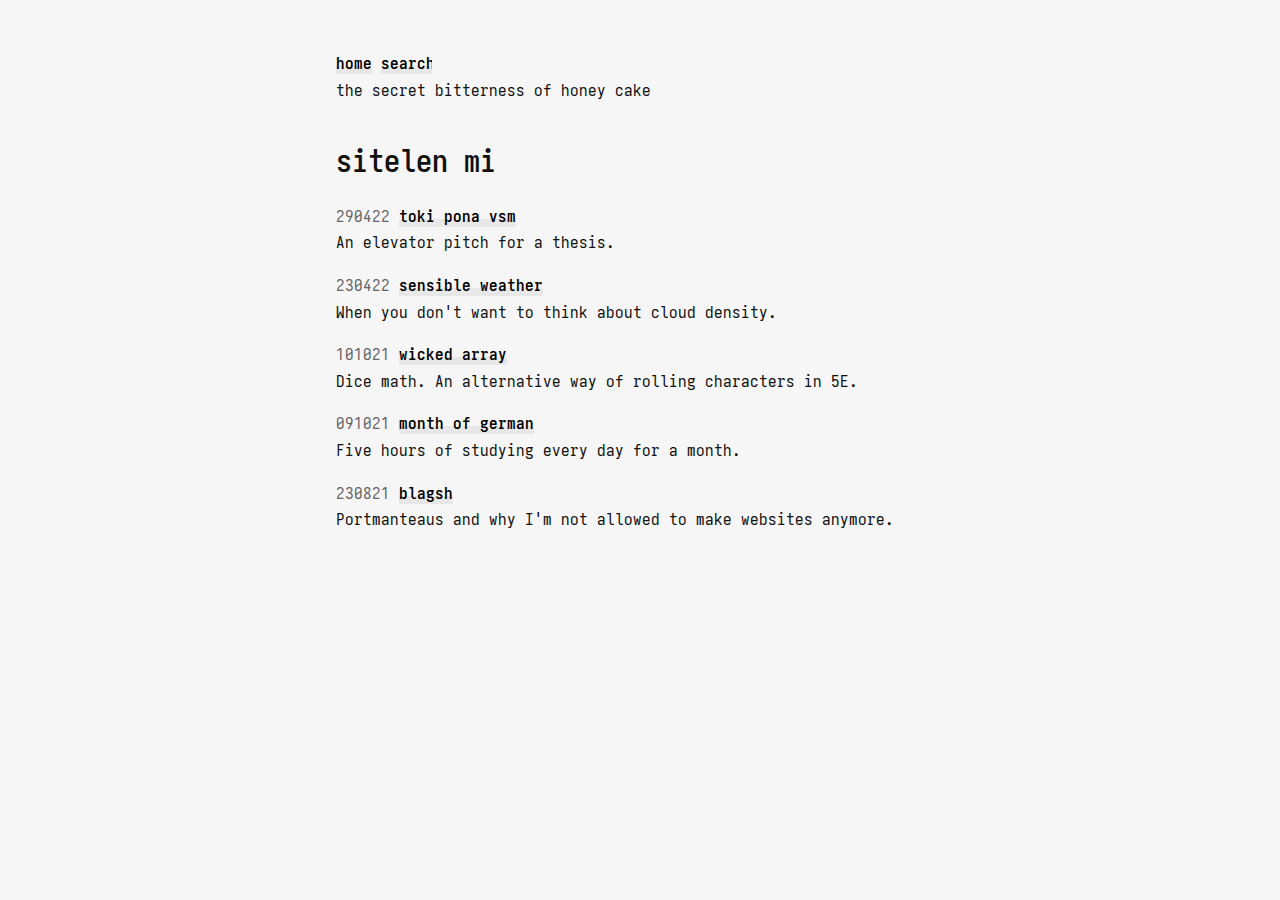
<file: index.html>
<!doctype html>
    <html lang='en'>
      <head>
        <meta charset='utf-8'>
        <meta name='viewport' content='width=device-width, initial-scale=1'>
        <link rel='shortcut icon' href='/static/favicon.ico' type='image/x-icon'>
        <link href='/static/style.min.css' rel='stylesheet' type='text/css'>
        <title>tsbohc</title>
      </head>
      <body>
        <nav>
          <a href='/' class='bold'>home</a>
          <!--<a href='/thoughts'>thoughts</a>-->
          <input type='text' id='s' placeholder='search' />
          <script type='module' src='/static/search.js'></script>
        </nav>
        <span style='white-space: nowrap;'>the secret bitterness of honey cake</span>
        
    <main>
      <h1>sitelen mi</h1>
      
    <section>
      
    <time datetime='2022-04-29 22:42'>
      290422
    </time>
  
      <a href='/p/1651261351' class='bold'>	toki pona vsm</a>
      <div>	An elevator pitch for a thesis.</div>
      <span style='display: none;'>#<a href='/?query=%23tokipona' class='bold'>tokipona</a> #<a href='/?query=%23languages' class='bold'>languages</a></span>
    </section>
  
    <section>
      
    <time datetime='2022-04-23 21:43'>
      230422
    </time>
  
      <a href='/p/1650739382' class='bold'>	sensible weather</a>
      <div>	When you don't want to think about cloud density.</div>
      <span style='display: none;'>#<a href='/?query=%23homebrew' class='bold'>homebrew</a> #<a href='/?query=%23dnd' class='bold'>dnd</a></span>
    </section>
  
    <section>
      
    <time datetime='2021-10-10 21:32'>
      101021
    </time>
  
      <a href='/p/1633890762' class='bold'>	wicked array</a>
      <div>	Dice math. An alternative way of rolling characters in 5E.</div>
      <span style='display: none;'>#<a href='/?query=%23homebrew' class='bold'>homebrew</a> #<a href='/?query=%23dnd' class='bold'>dnd</a></span>
    </section>
  
    <section>
      
    <time datetime='2021-10-09 16:10'>
      091021
    </time>
  
      <a href='/p/1633785019' class='bold'>	month of german</a>
      <div>	Five hours of studying every day for a month.</div>
      <span style='display: none;'>#<a href='/?query=%23languages' class='bold'>languages</a></span>
    </section>
  
    <section>
      
    <time datetime='2021-08-23 20:52'>
      230821
    </time>
  
      <a href='/p/1629741133' class='bold'>	blagsh</a>
      <div>	Portmanteaus and why I'm not allowed to make websites anymore.</div>
      <span style='display: none;'>#<a href='/?query=%23blog' class='bold'>blog</a> #<a href='/?query=%23bash' class='bold'>bash</a></span>
    </section>
  
    </main>
  
      </body>
    </html>
</file>
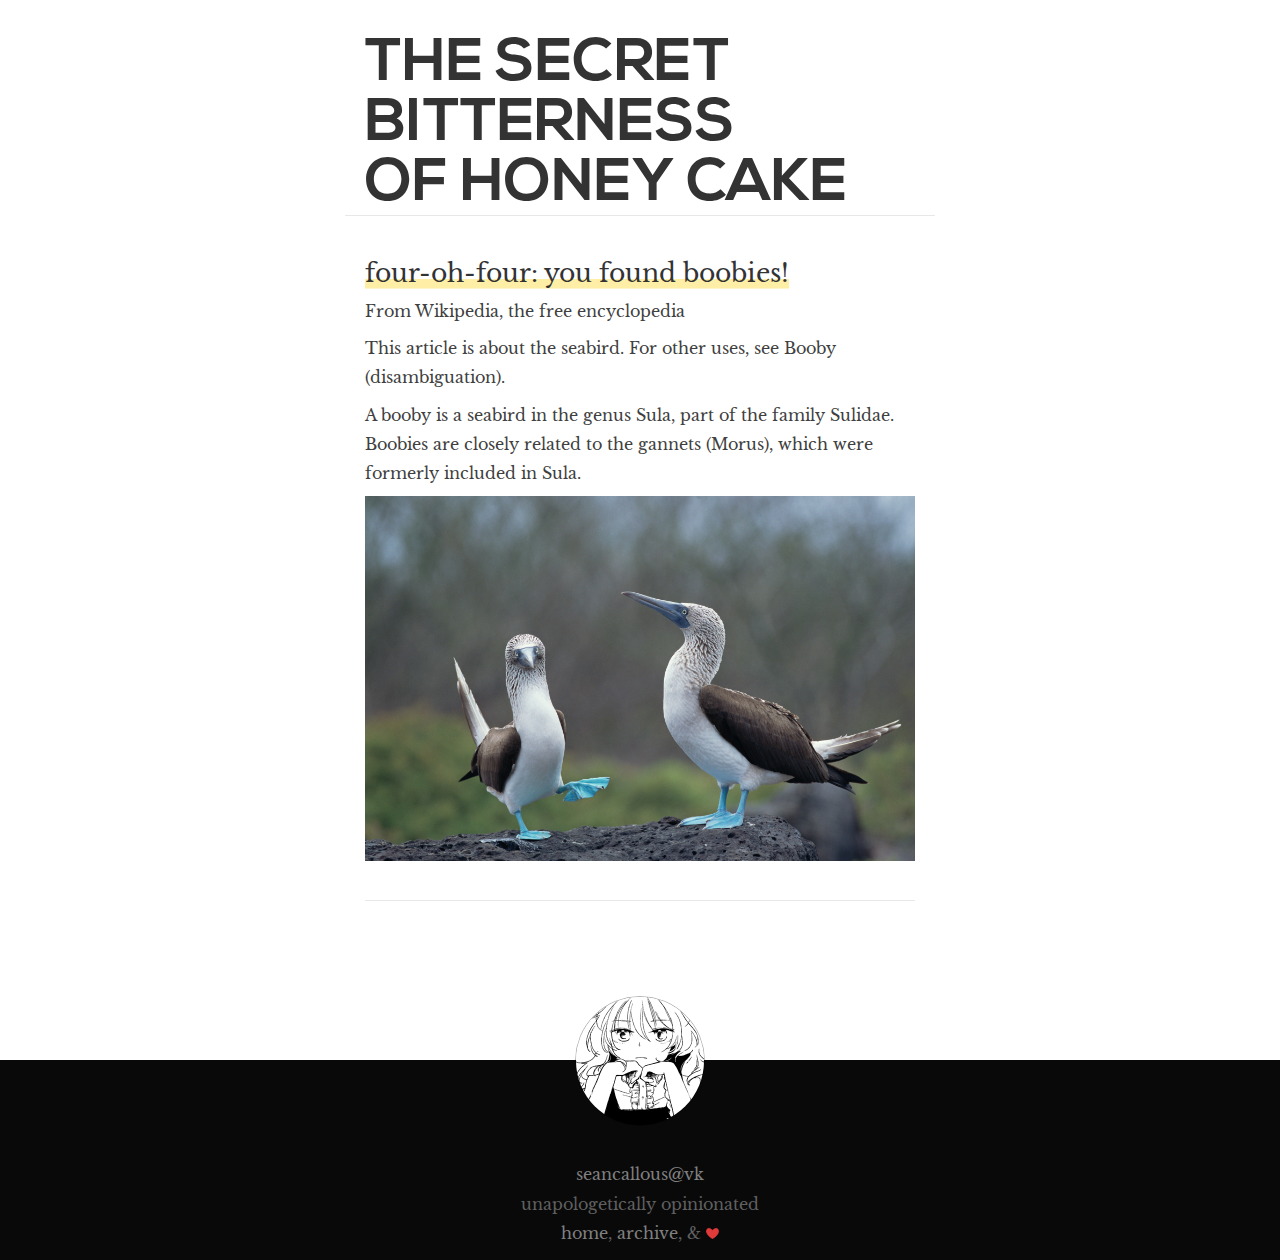
<file: 404/index.html>
<!doctype html>

<html lang="en">
<head>
  <meta charset="utf-8">
  <title>tsbohc</title>
  <link href="../_static/reset.css" rel="stylesheet" type="text/css">
  <link href="../_static/style.css" rel="stylesheet" type="text/css">
  <link href="../_static/bw.css" rel="stylesheet" type="text/css">
  <link rel="shortcut icon" href="../_static/favicon.ico" type="image/x-icon" />
</head>

<body>

  <main>
    <header>
      <a href="../p-1"><h1>THE SECRET<br> BITTERNESS<br> OF HONEY CAKE</h1></a>
    </header>
    

<article>
<h2><a href="">four-oh-four: you found boobies! </a></h2>
<p>From Wikipedia, the free encyclopedia</p>
<p>This article is about the seabird. For other uses, see Booby (disambiguation). </p>
<p>A booby is a seabird in the genus Sula, part of the family Sulidae. Boobies are closely related to the gannets (Morus), which were formerly included in Sula.</p>

<img src="../_static/404.jpg" width="550">


  </main>

  <footer>
    <img id="marisa" alt src="../_static/marisa.png">
    <p>
      <p><a href="https://vk.com/id264238136">seancallous@vk</a></p>
      <p>unapologetically opinionated</p>
      <a href="/">home</a>,  <a href="../archive">archive</a>, 
      <!--<a href="https://myanimelist.net/animelist/seancallous?status=7&order=4&order2=0">mal</a>,-->
      & <img id="heart" src="../_static/heart.png" width="13" height="12">
    </p>
  </footer>

</body>
</html>
</file>
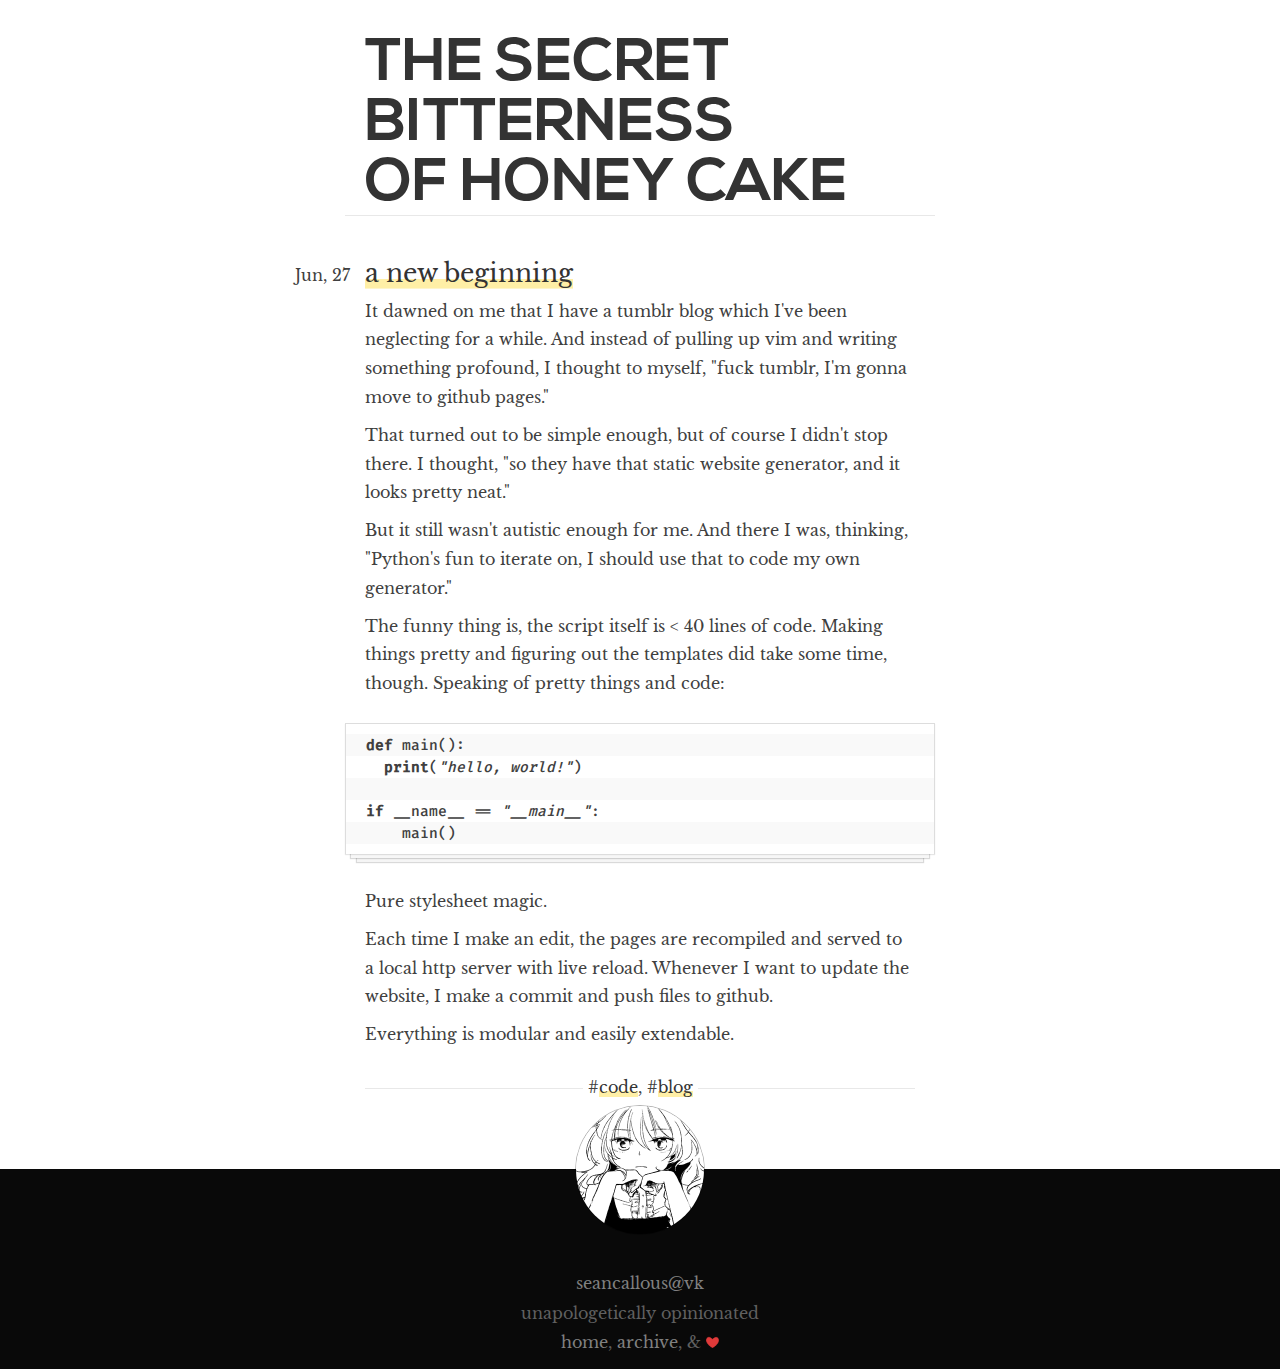
<file: a-new-beginning/index.html>
<!doctype html>

<html lang="en">
<head>
  <meta charset="utf-8">
  <title> a new beginning </title>
  <link href="../.static/reset.css" rel="stylesheet" type="text/css">
  <link href="../.static/style.css" rel="stylesheet" type="text/css">
  <link href="../.static/bw.css" rel="stylesheet" type="text/css">
  <link rel="shortcut icon" href="../.static/favicon.ico" type="image/x-icon" />
</head>

<body>

  <main>
    <header>
      <a href="../p-1"><h1>THE SECRET<br> BITTERNESS<br> OF HONEY CAKE</h1></a>
    </header>
    


  <article>
    <h2>
      <a href="../a-new-beginning">
        a new beginning
      </a>
    </h2>
    <p>It dawned on me that I have a tumblr blog which I've been neglecting for a while. And instead of pulling up vim and writing something profound, I thought to myself, "fuck tumblr, I'm gonna move to github pages."</p>

<p>That turned out to be simple enough, but of course I didn't stop there. I thought, "so they have that static website generator, and it looks pretty neat."</p>

<p>But it still wasn't autistic enough for me. And there I was, thinking, "Python's fun to iterate on, I should use that to code my own generator."</p>

<p>The funny thing is, the script itself is &lt; 40 lines of code. Making things pretty and figuring out the templates did take some time, though. Speaking of pretty things and code:</p>

<div class="codehilite"><pre><code><span class="k">def</span> <span class="nf">main</span><span class="p">():</span>
  <span class="k">print</span><span class="p">(</span><span class="s">&quot;hello, world!&quot;</span><span class="p">)</span>

<span class="k">if</span> <span class="n">__name__</span> <span class="o">==</span> <span class="s">&quot;__main__&quot;</span><span class="p">:</span>
    <span class="n">main</span><span class="p">()</span>
</code></pre></div>

<p>Pure stylesheet magic.</p>

<p>Each time I make an edit, the pages are recompiled and served to a local http server with live reload. Whenever I want to update the website, I make a commit and push files to github.</p>

<p>Everything is modular and easily extendable.</p>

  </article>
  <div class="date">Jun, 27</div>
  <div class="tags">
    <span>
      


  #<a href="tag-code.html">code</a>, #<a href="tag-blog.html">blog</a>



    </span>
  </div>



  </main>

  <footer>
    <img id="marisa" alt src="../.static/marisa.png">
    <p>
      <p><a href="https://vk.com/id264238136">seancallous@vk</a></p>
      <p>unapologetically opinionated</p>
      <a href="/">home</a>,  <a href="../archive">archive</a>, 
      <!--<a href="https://myanimelist.net/animelist/seancallous?status=7&order=4&order2=0">mal</a>,-->
      & <img id="heart" src="../.static/heart.png" width="13" height="12">
    </p>
  </footer>

</body>
</html>
</file>
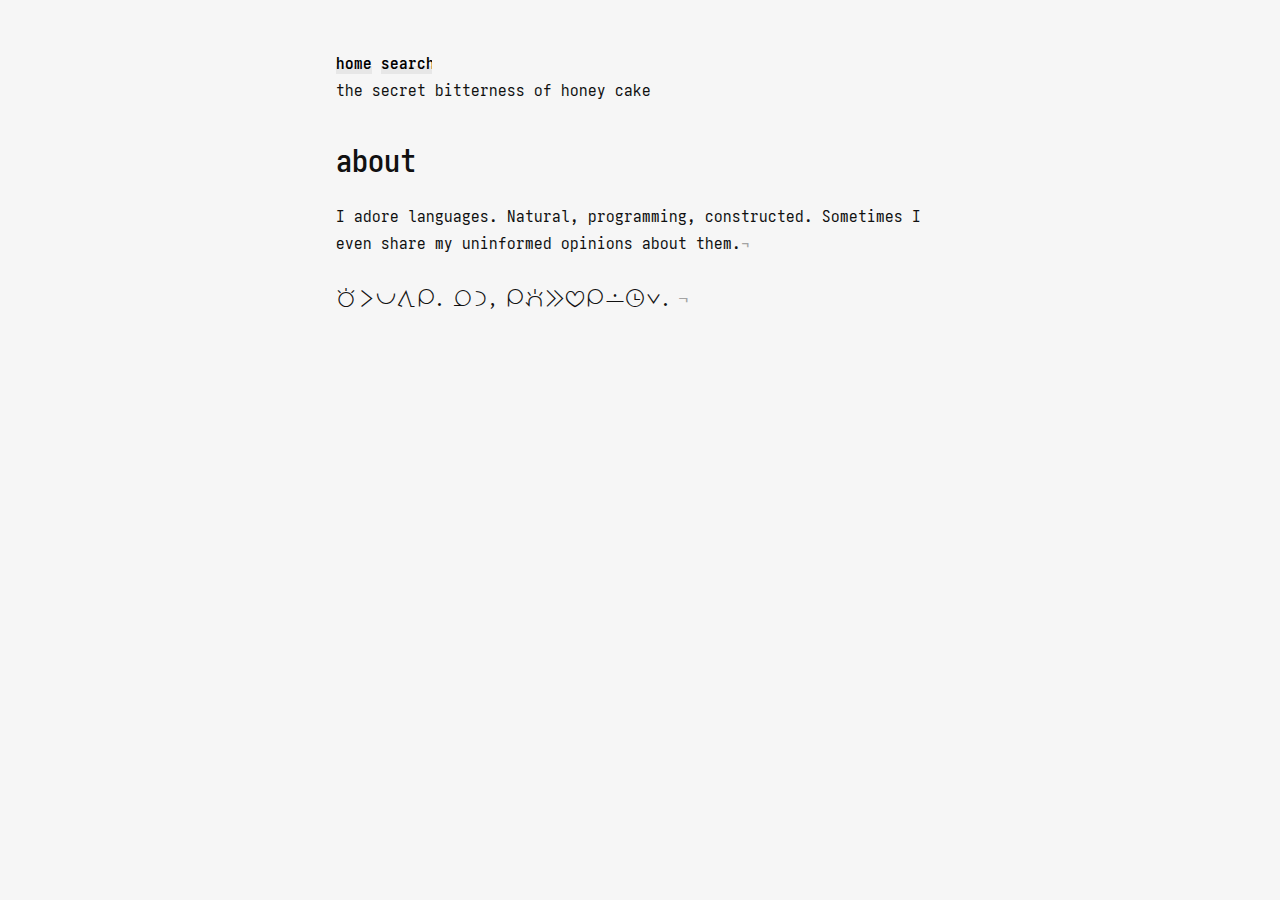
<file: about/index.html>
<!doctype html>
    <html lang='en'>
      <head>
        <meta charset='utf-8'>
        <meta name='viewport' content='width=device-width, initial-scale=1'>
        <link rel='shortcut icon' href='/static/favicon.ico' type='image/x-icon'>
        <link href='/static/style.min.css' rel='stylesheet' type='text/css'>
        <title>about</title>
      </head>
      <body>
        <nav>
          <a href='/' class='bold'>home</a>
          <!--<a href='/thoughts'>thoughts</a>-->
          <input type='text' id='s' placeholder='search' />
          <script type='module' src='/static/search.js'></script>
        </nav>
        <span style='white-space: nowrap;'>the secret bitterness of honey cake</span>
        <h1 id="about">about</h1>
<p>I adore languages. Natural, programming, constructed. Sometimes I
even share my uninformed opinions about them.</p>
<p class="linja-pona">
toki li pona tawa mi. ona la, mi pana e pilin mi lon tenpo lili.
</p>
<!-- the fonts are Iosevka and linja-pona, btw c: -->
      </body>
    </html>
</file>
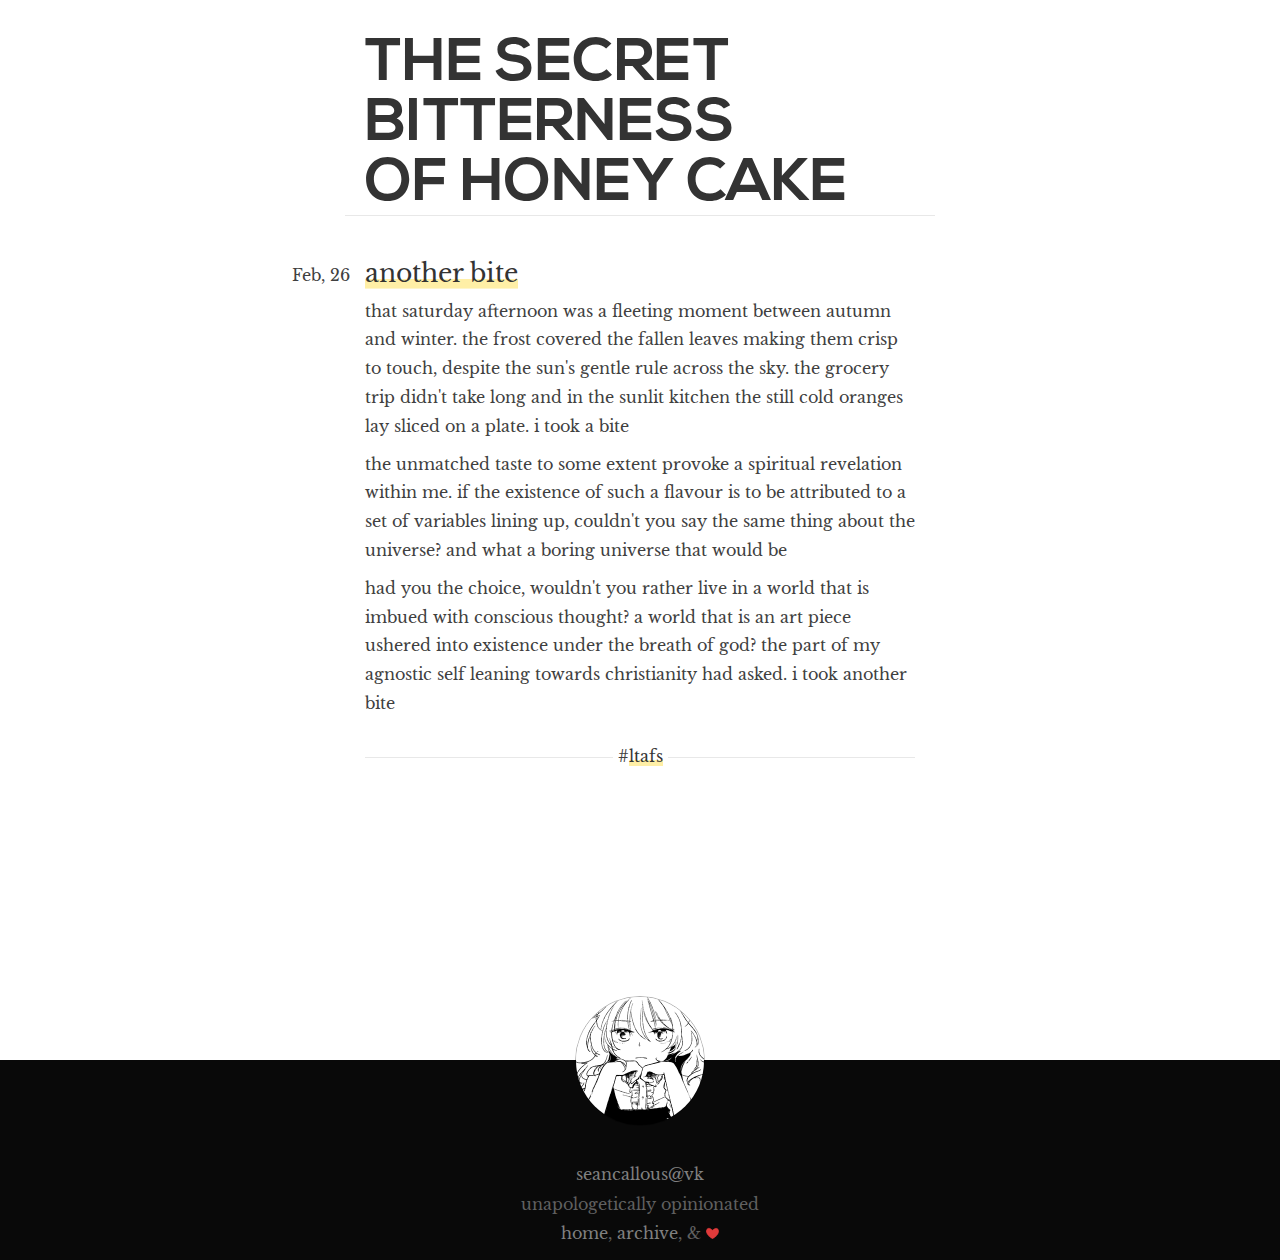
<file: another-bite/index.html>
<!doctype html>

<html lang="en">
<head>
  <meta charset="utf-8">
  <title> another bite </title>
  <link href="../_static/reset.css" rel="stylesheet" type="text/css">
  <link href="../_static/style.css" rel="stylesheet" type="text/css">
  <link href="../_static/bw.css" rel="stylesheet" type="text/css">
  <link rel="shortcut icon" href="../_static/favicon.ico" type="image/x-icon" />
</head>

<body>

  <main>
    <header>
      <a href="../p-1"><h1>THE SECRET<br> BITTERNESS<br> OF HONEY CAKE</h1></a>
    </header>
    


  <article>
    <h2>
      <a href="../another-bite">
        another bite
      </a>
    </h2>
    <p>that saturday afternoon was a fleeting moment between autumn and winter. the frost covered the fallen leaves making them crisp to touch, despite the sun's gentle rule across the sky. the grocery trip didn't take long and in the sunlit kitchen the still cold oranges lay sliced on a plate. i took a bite</p>

<p>the unmatched taste to some extent provoke a spiritual revelation within me. if the existence of such a flavour is to be attributed to a set of variables lining up, couldn't you say the same thing about the universe? and what a boring universe that would be</p>

<p>had you the choice, wouldn't you rather live in a world that is imbued with conscious thought? a world that is an art piece ushered into existence under the breath of god? the part of my agnostic self leaning towards christianity had asked. i took another bite</p>

  </article>
  <div class="date">Feb, 26</div>
  <div class="tags">
    <span>
      


  #<a href="../tag-ltafs.html">ltafs</a>



    </span>
  </div>



  </main>

  <footer>
    <img id="marisa" alt src="../_static/marisa.png">
    <p>
      <p><a href="https://vk.com/id264238136">seancallous@vk</a></p>
      <p>unapologetically opinionated</p>
      <a href="/">home</a>,  <a href="../archive">archive</a>, 
      <!--<a href="https://myanimelist.net/animelist/seancallous?status=7&order=4&order2=0">mal</a>,-->
      & <img id="heart" src="../_static/heart.png" width="13" height="12">
    </p>
  </footer>

</body>
</html>
</file>
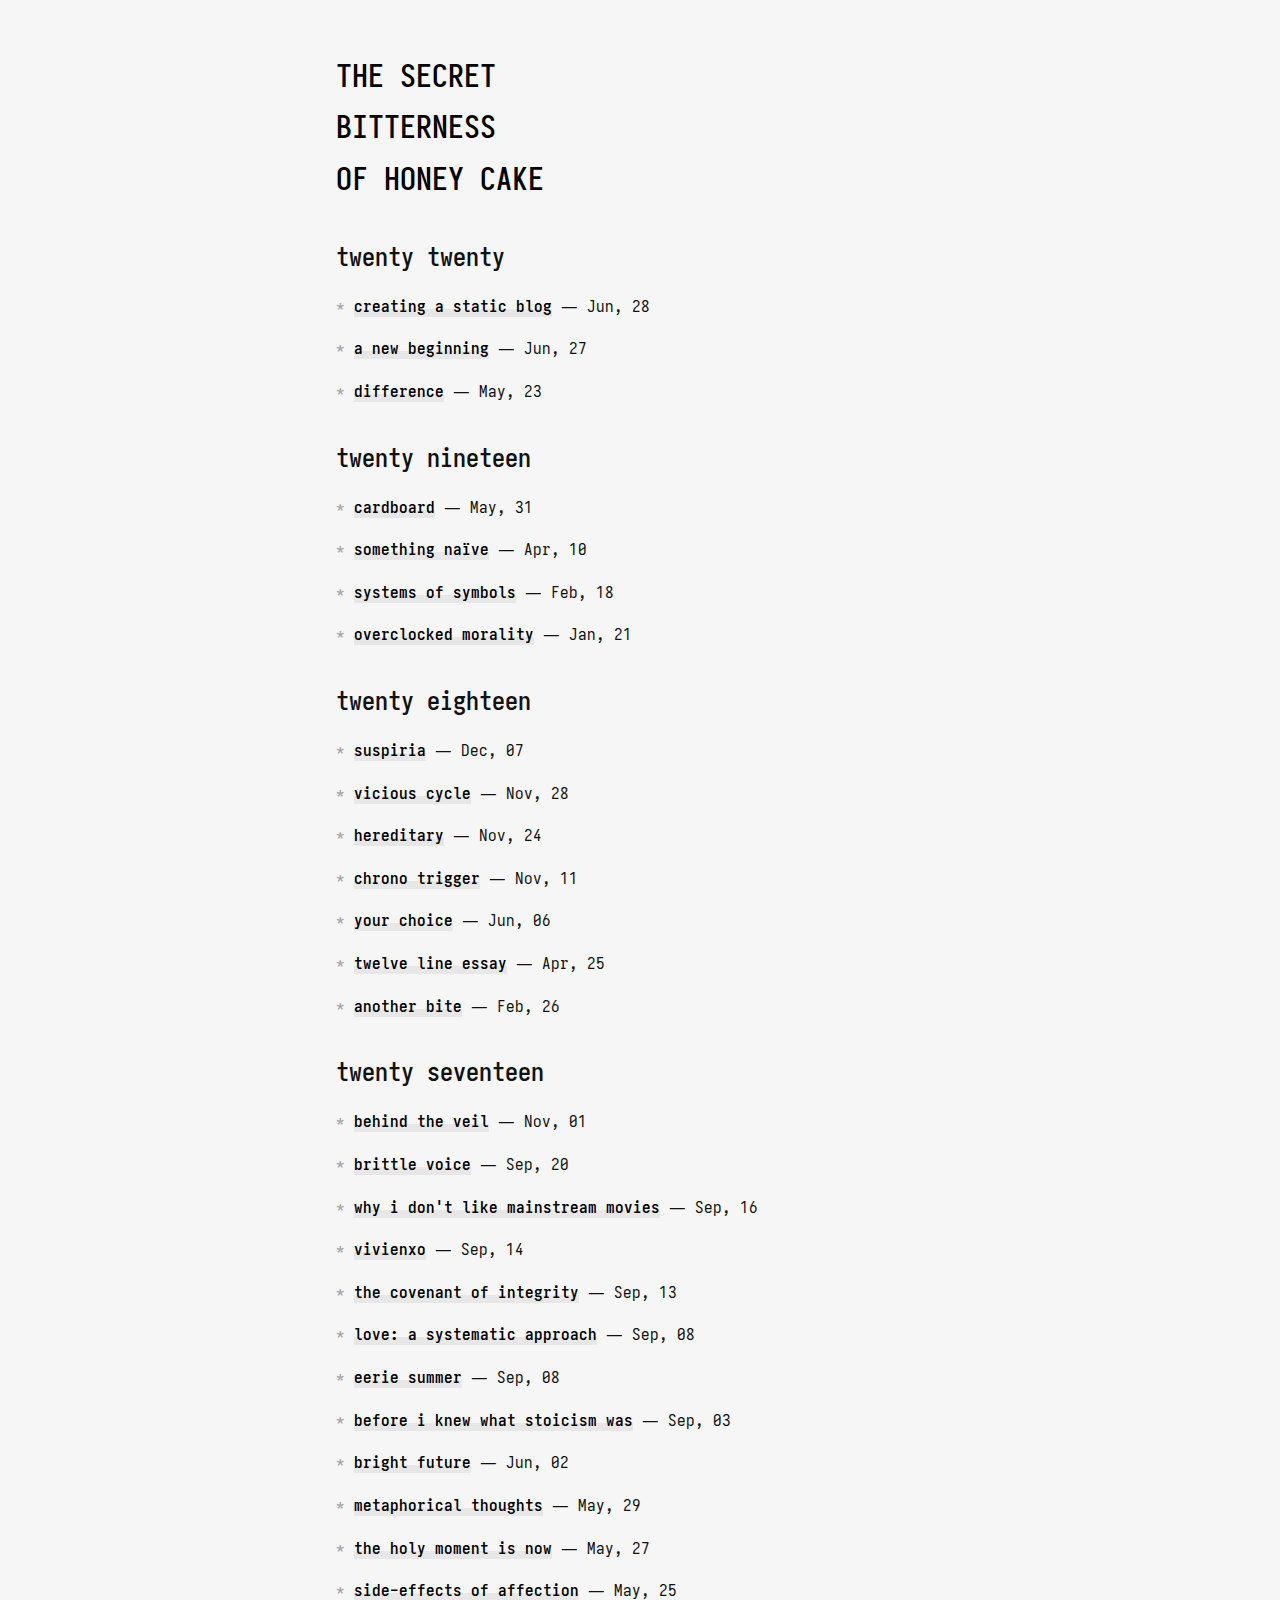
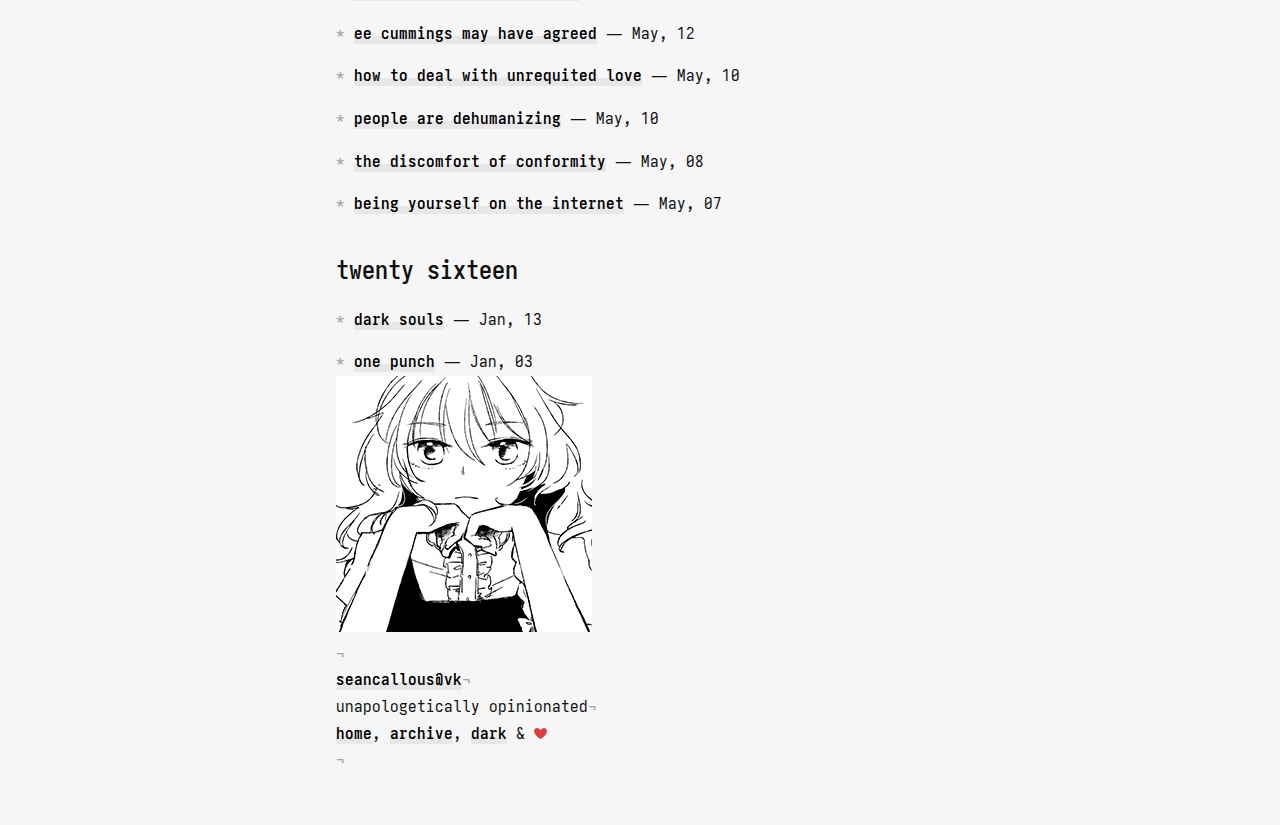
<file: archive/index.html>
<!doctype html>

<html lang="en">
<head>
  <meta charset="utf-8">
  <meta name="viewport" content="width=device-width, initial-scale=1" /> 
  <title>tsbohc</title>
  <link href=/static/reset.css rel="stylesheet" type="text/css">
  <link href=/static/style.css rel="stylesheet" type="text/css">
  <link href=/static/bw.css rel="stylesheet" type="text/css">
  <link rel="shortcut icon" href=/static/favicon.ico type="image/x-icon" />

  <script>
  const theme = localStorage.getItem('theme');
  if (theme === "dark") {
    document.documentElement.setAttribute('data-theme', 'dark');
  }
  </script>
</head>

<body>
  <main>
    <header>
      <a href="/"><h1>THE SECRET<br> BITTERNESS<br> OF HONEY CAKE</h1></a>
    </header>
    

<article>
  <ul>
   
   
  
     
      <h2>twenty twenty</h2>
    
    <li><a href="../creating-a-static-blog">creating a static blog</a> — Jun, 28<!-- 


  #<a href="/tag-code.html">code</a>, #<a href="/tag-blog.html">blog</a>


--></li>
  
    
    <li><a href="../a-new-beginning">a new beginning</a> — Jun, 27<!-- 


  #<a href="/tag-code.html">code</a>, #<a href="/tag-blog.html">blog</a>


--></li>
  
    
    <li><a href="../difference">difference</a> — May, 23<!-- 


  #<a href="/tag-ltafs.html">ltafs</a>


--></li>
  
     
      <h2>twenty nineteen</h2>
    
    <li><a href="../cardboard">cardboard</a> — May, 31<!-- 


  #<a href="/tag-ltafs.html">ltafs</a>


--></li>
  
    
    <li><a href="../something-naive">something naïve</a> — Apr, 10<!-- 


  #<a href="/tag-ltafs.html">ltafs</a>


--></li>
  
    
    <li><a href="../systems-of-symbols">systems of symbols</a> — Feb, 18<!-- 



--></li>
  
    
    <li><a href="../overclocked-morality">overclocked morality</a> — Jan, 21<!-- 


  #<a href="/tag-ltafs.html">ltafs</a>


--></li>
  
     
      <h2>twenty eighteen</h2>
    
    <li><a href="../suspiria">suspiria</a> — Dec, 07<!-- 


  #<a href="/tag-art.html">art</a>


--></li>
  
    
    <li><a href="../vicious-cycle">vicious cycle</a> — Nov, 28<!-- 


  #<a href="/tag-ltafs.html">ltafs</a>


--></li>
  
    
    <li><a href="../hereditary">hereditary</a> — Nov, 24<!-- 


  #<a href="/tag-art.html">art</a>


--></li>
  
    
    <li><a href="../chrono-trigger">chrono trigger</a> — Nov, 11<!-- 


  #<a href="/tag-art.html">art</a>


--></li>
  
    
    <li><a href="../your-choice">your choice</a> — Jun, 06<!-- 


  #<a href="/tag-ltafs.html">ltafs</a>


--></li>
  
    
    <li><a href="../twelve-line-essay">twelve line essay</a> — Apr, 25<!-- 


  #<a href="/tag-ltafs.html">ltafs</a>


--></li>
  
    
    <li><a href="../another-bite">another bite</a> — Feb, 26<!-- 


  #<a href="/tag-ltafs.html">ltafs</a>


--></li>
  
     
      <h2>twenty seventeen</h2>
    
    <li><a href="../behind-the-veil">behind the veil</a> — Nov, 01<!-- 


  #<a href="/tag-ltafs.html">ltafs</a>


--></li>
  
    
    <li><a href="../brittle-voice">brittle voice</a> — Sep, 20<!-- 


  #<a href="/tag-story.html">story</a>


--></li>
  
    
    <li><a href="../why-i-don't-like-mainstream-movies">why i don't like mainstream movies</a> — Sep, 16<!-- 



--></li>
  
    
    <li><a href="../vivienxo">vivienxo</a> — Sep, 14<!-- 


  #<a href="/tag-music.html">music</a>


--></li>
  
    
    <li><a href="../the-covenant-of-integrity">the covenant of integrity</a> — Sep, 13<!-- 



--></li>
  
    
    <li><a href="../love-a-systematic-approach">love: a systematic approach</a> — Sep, 08<!-- 



--></li>
  
    
    <li><a href="../eerie-summer">eerie summer</a> — Sep, 08<!-- 


  #<a href="/tag-music.html">music</a>


--></li>
  
    
    <li><a href="../before-i-knew-what-stoicism-was">before i knew what stoicism was</a> — Sep, 03<!-- 


  #<a href="/tag-ltafs.html">ltafs</a>


--></li>
  
    
    <li><a href="../bright-future">bright future</a> — Jun, 02<!-- 


  #<a href="/tag-ltafs.html">ltafs</a>


--></li>
  
    
    <li><a href="../metaphorical-thoughts">metaphorical thoughts</a> — May, 29<!-- 


  #<a href="/tag-ltafs.html">ltafs</a>


--></li>
  
    
    <li><a href="../the-holy-moment-is-now">the holy moment is now</a> — May, 27<!-- 


  #<a href="/tag-ltafs.html">ltafs</a>


--></li>
  
    
    <li><a href="../side-effects-of-affection">side-effects of affection</a> — May, 25<!-- 


  #<a href="/tag-ltafs.html">ltafs</a>


--></li>
  
    
    <li><a href="../ee-cummings-may-have-agreed">ee cummings may have agreed</a> — May, 12<!-- 



--></li>
  
    
    <li><a href="../how-to-deal-with-unrequited-love">how to deal with unrequited love</a> — May, 10<!-- 


  #<a href="/tag-ltafs.html">ltafs</a>


--></li>
  
    
    <li><a href="../people-are-dehumanizing">people are dehumanizing</a> — May, 10<!-- 


  #<a href="/tag-ltafs.html">ltafs</a>


--></li>
  
    
    <li><a href="../the-discomfort-of-conformity">the discomfort of conformity</a> — May, 08<!-- 


  #<a href="/tag-ltafs.html">ltafs</a>


--></li>
  
    
    <li><a href="../being-yourself-on-the-internet">being yourself on the internet</a> — May, 07<!-- 


  #<a href="/tag-ltafs.html">ltafs</a>


--></li>
  
     
      <h2>twenty sixteen</h2>
    
    <li><a href="../dark-souls">dark souls</a> — Jan, 13<!-- 


  #<a href="/tag-art.html">art</a>


--></li>
  
    
    <li><a href="../one-punch">one punch</a> — Jan, 03<!-- 


  #<a href="/tag-anime.html">anime</a>


--></li>
  
  </ul>
</article>


  </main>

  <footer>
    <img id="marisa" alt src=/static/marisa.png>
    <p>
      <p><a href="https://vk.com/id264238136">seancallous@vk</a></p>
      <p>unapologetically opinionated</p>
      <a href="/">home</a>,  <a href="/archive">archive</a>, <a href="" onclick="modeSwitcher()">dark</a>
      <!--<a href="https://myanimelist.net/animelist/seancallous?status=7&order=4&order2=0">mal</a>,-->
      & <img id="heart" src=/static/heart.png width="13" height="12">
    </p>
  </footer>

</body>
  <script>
  const userPrefers = getComputedStyle(document.documentElement).getPropertyValue('content');

  if (theme === "dark") {
    document.getElementById("theme-toggle").innerHTML = "Light Mode";
  } else if (theme === "light") {
    document.getElementById("theme-toggle").innerHTML = "Dark Mode";
  } else if  (userPrefers === "dark") {
    document.documentElement.setAttribute('data-theme', 'dark');
    window.localStorage.setItem('theme', 'dark');
    document.getElementById("theme-toggle").innerHTML = "Light Mode";
  } else {
    document.documentElement.setAttribute('data-theme', 'light');
    window.localStorage.setItem('theme', 'light');
    document.getElementById("theme-toggle").innerHTML = "Dark Mode";
  }

  function modeSwitcher() {
    let currentMode = document.documentElement.getAttribute('data-theme');
    if (currentMode === "dark") {
      document.documentElement.setAttribute('data-theme', 'light');
      window.localStorage.setItem('theme', 'light');
      document.getElementById("theme-toggle").innerHTML = "Dark Mode";
    } else {
      document.documentElement.setAttribute('data-theme', 'dark');
      window.localStorage.setItem('theme', 'dark');
      document.getElementById("theme-toggle").innerHTML = "Light Mode";
    }
  }
  </script>
</html>
</file>
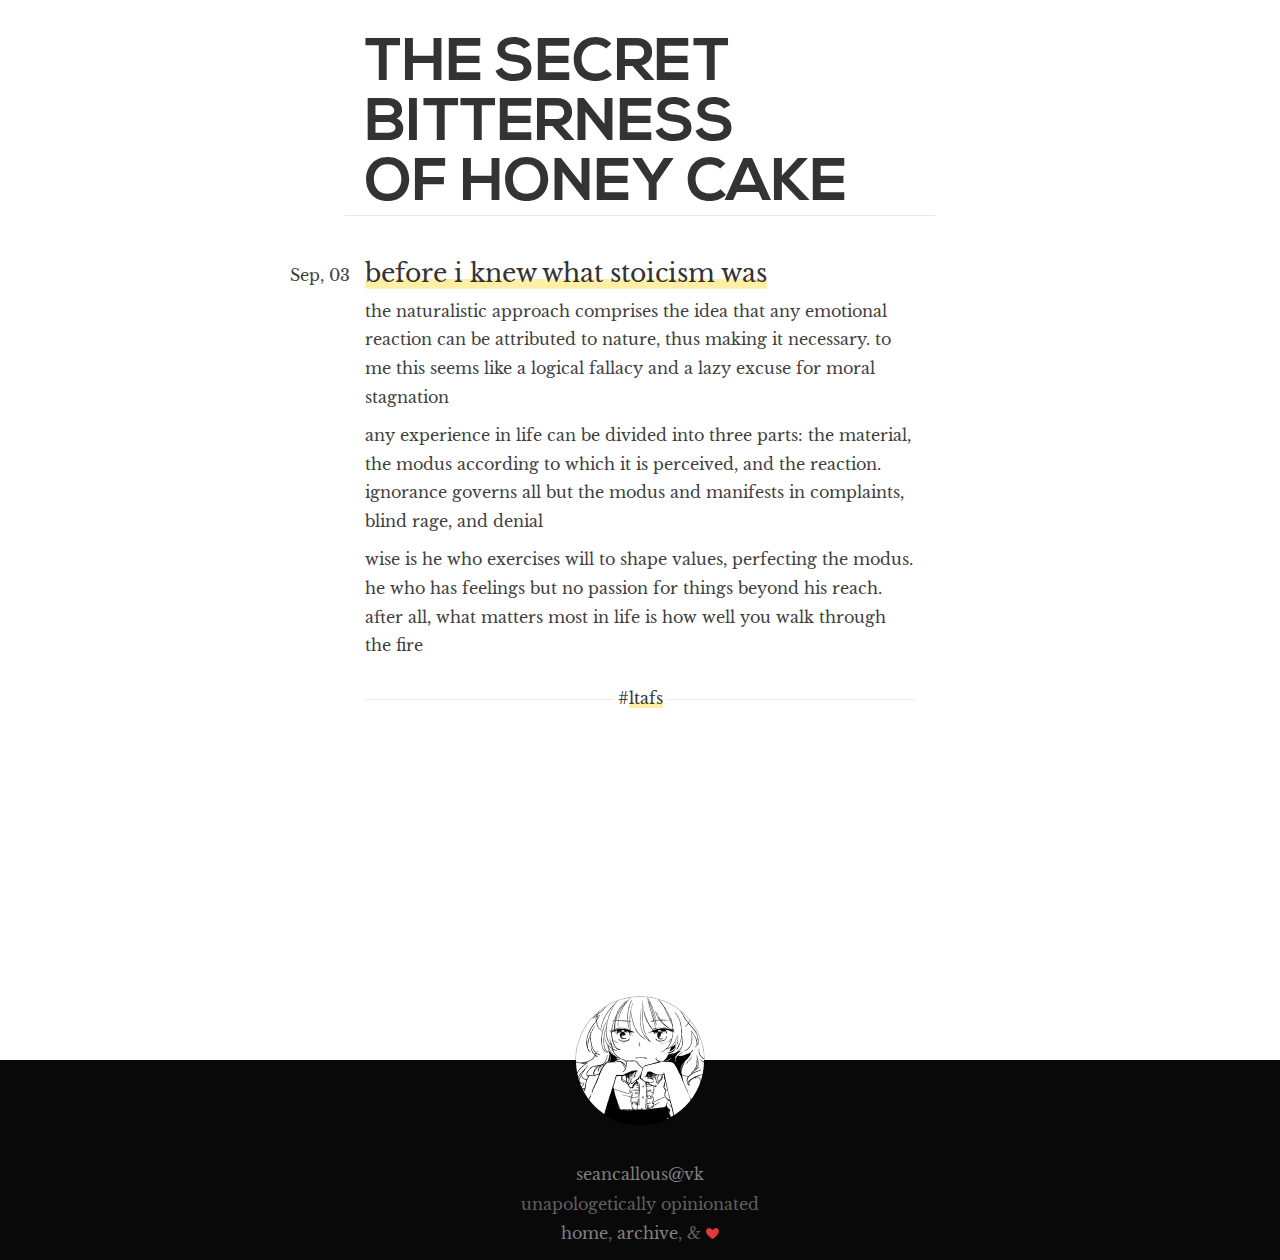
<file: before-i-knew-what-stoicism-was/index.html>
<!doctype html>

<html lang="en">
<head>
  <meta charset="utf-8">
  <title> before i knew what stoicism was </title>
  <link href="../_static/reset.css" rel="stylesheet" type="text/css">
  <link href="../_static/style.css" rel="stylesheet" type="text/css">
  <link href="../_static/bw.css" rel="stylesheet" type="text/css">
  <link rel="shortcut icon" href="../_static/favicon.ico" type="image/x-icon" />
</head>

<body>

  <main>
    <header>
      <a href="../p-1"><h1>THE SECRET<br> BITTERNESS<br> OF HONEY CAKE</h1></a>
    </header>
    


  <article>
    <h2>
      <a href="../before-i-knew-what-stoicism-was">
        before i knew what stoicism was
      </a>
    </h2>
    <p>the naturalistic approach comprises the idea that any emotional reaction can be attributed to nature, thus making it necessary. to me this seems like a logical fallacy and a lazy excuse for moral stagnation</p>

<p>any experience in life can be divided into three parts: the material, the modus according to which it is perceived, and the reaction. ignorance governs all but the modus and manifests in complaints, blind rage, and denial</p>

<p>wise is he who exercises will to shape values, perfecting the modus. he who has feelings but no passion for things beyond his reach. after all, what matters most in life is how well you walk through the fire</p>

  </article>
  <div class="date">Sep, 03</div>
  <div class="tags">
    <span>
      


  #<a href="../tag-ltafs.html">ltafs</a>



    </span>
  </div>



  </main>

  <footer>
    <img id="marisa" alt src="../_static/marisa.png">
    <p>
      <p><a href="https://vk.com/id264238136">seancallous@vk</a></p>
      <p>unapologetically opinionated</p>
      <a href="/">home</a>,  <a href="../archive">archive</a>, 
      <!--<a href="https://myanimelist.net/animelist/seancallous?status=7&order=4&order2=0">mal</a>,-->
      & <img id="heart" src="../_static/heart.png" width="13" height="12">
    </p>
  </footer>

</body>
</html>
</file>
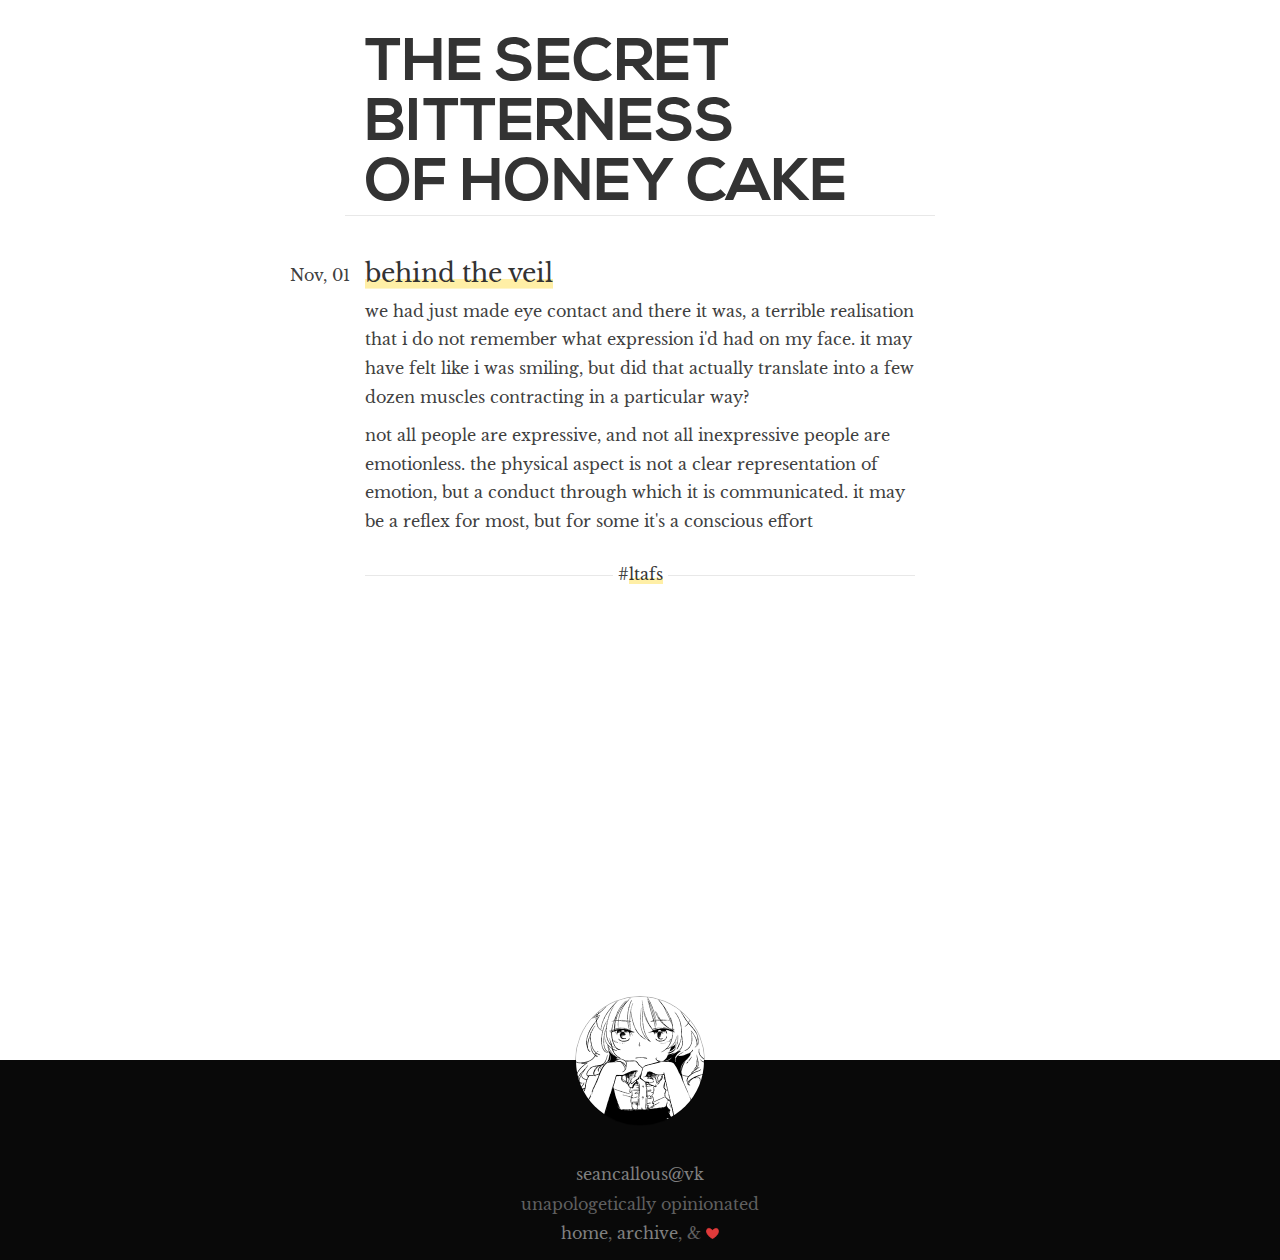
<file: behind-the-veil/index.html>
<!doctype html>

<html lang="en">
<head>
  <meta charset="utf-8">
  <title> behind the veil </title>
  <link href="../.static/reset.css" rel="stylesheet" type="text/css">
  <link href="../.static/style.css" rel="stylesheet" type="text/css">
  <link href="../.static/bw.css" rel="stylesheet" type="text/css">
  <link rel="shortcut icon" href="../.static/favicon.ico" type="image/x-icon" />
</head>

<body>

  <main>
    <header>
      <a href="../p-1"><h1>THE SECRET<br> BITTERNESS<br> OF HONEY CAKE</h1></a>
    </header>
    


  <article>
    <h2>
      <a href="../behind-the-veil">
        behind the veil
      </a>
    </h2>
    <p>we had just made eye contact and there it was, a terrible realisation that i do not remember what expression i'd had on my face. it may have felt like i was smiling, but did that actually translate into a few dozen muscles contracting in a particular way?</p>

<p>not all people are expressive, and not all inexpressive people are emotionless. the physical aspect is not a clear representation of emotion, but a conduct through which it is communicated. it may be a reflex for most, but for some it's a conscious effort</p>

  </article>
  <div class="date">Nov, 01</div>
  <div class="tags">
    <span>
      


  #<a href="tag-ltafs.html">ltafs</a>



    </span>
  </div>



  </main>

  <footer>
    <img id="marisa" alt src="../.static/marisa.png">
    <p>
      <p><a href="https://vk.com/id264238136">seancallous@vk</a></p>
      <p>unapologetically opinionated</p>
      <a href="/">home</a>,  <a href="../archive">archive</a>, 
      <!--<a href="https://myanimelist.net/animelist/seancallous?status=7&order=4&order2=0">mal</a>,-->
      & <img id="heart" src="../.static/heart.png" width="13" height="12">
    </p>
  </footer>

</body>
</html>
</file>
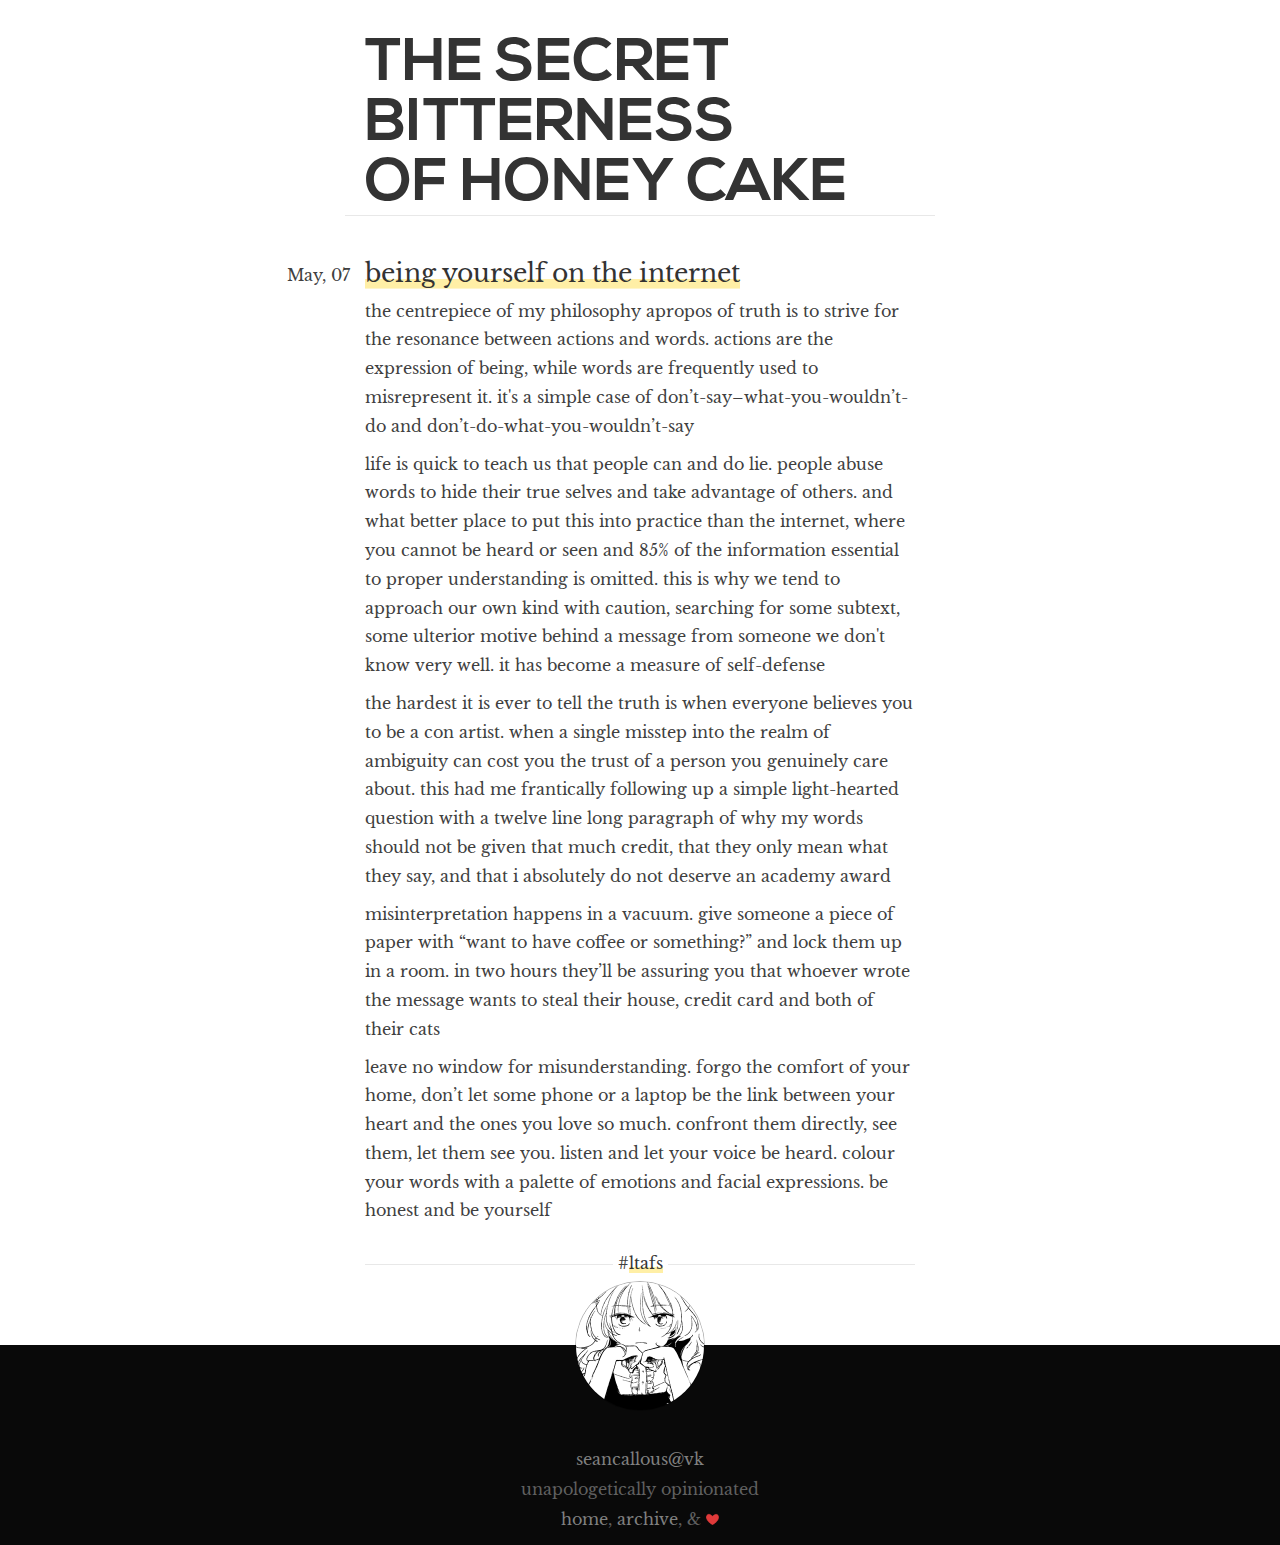
<file: being-yourself-on-the-internet/index.html>
<!doctype html>

<html lang="en">
<head>
  <meta charset="utf-8">
  <title> being yourself on the internet </title>
  <link href="../.static/reset.css" rel="stylesheet" type="text/css">
  <link href="../.static/style.css" rel="stylesheet" type="text/css">
  <link href="../.static/bw.css" rel="stylesheet" type="text/css">
  <link rel="shortcut icon" href="../.static/favicon.ico" type="image/x-icon" />
</head>

<body>

  <main>
    <header>
      <a href="../p-1"><h1>THE SECRET<br> BITTERNESS<br> OF HONEY CAKE</h1></a>
    </header>
    


  <article>
    <h2>
      <a href="../being-yourself-on-the-internet">
        being yourself on the internet
      </a>
    </h2>
    <p>the centrepiece of my philosophy apropos of truth is to strive for the resonance between actions and words. actions are the expression of being, while words are frequently used to misrepresent it. it's a simple case of don’t-say–what-you-wouldn’t-do and don’t-do-what-you-wouldn’t-say</p>

<p>life is quick to teach us that people can and do lie. people abuse words to hide their true selves and take advantage of others. and what better place to put this into practice than the internet, where you cannot be heard or seen and 85% of the information essential to proper understanding is omitted. this is why we tend to approach our own kind with caution, searching for some subtext, some ulterior motive behind a message from someone we don't know very well. it has become a measure of self-defense</p>

<p>the hardest it is ever to tell the truth is when everyone believes you to be a con artist. when a single misstep into the realm of ambiguity can cost you the trust of a person you genuinely care about. this had me frantically following up a simple light-hearted question with a twelve line long paragraph of why my words should not be given that much credit, that they only mean what they say, and that i absolutely do not deserve an academy award</p>

<p>misinterpretation happens in a vacuum. give someone a piece of paper with “want to have coffee or something?” and lock them up in a room. in two hours they’ll be assuring you that whoever wrote the message wants to steal their house, credit card and both of their cats</p>

<p>leave no window for misunderstanding. forgo the comfort of your home, don’t let some phone or a laptop be the link between your heart and the ones you love so much. confront them directly, see them, let them see you. listen and let your voice be heard. colour your words with a palette of emotions and facial expressions. be honest and be yourself</p>

  </article>
  <div class="date">May, 07</div>
  <div class="tags">
    <span>
      


  #<a href="tag-ltafs.html">ltafs</a>



    </span>
  </div>



  </main>

  <footer>
    <img id="marisa" alt src="../.static/marisa.png">
    <p>
      <p><a href="https://vk.com/id264238136">seancallous@vk</a></p>
      <p>unapologetically opinionated</p>
      <a href="/">home</a>,  <a href="../archive">archive</a>, 
      <!--<a href="https://myanimelist.net/animelist/seancallous?status=7&order=4&order2=0">mal</a>,-->
      & <img id="heart" src="../.static/heart.png" width="13" height="12">
    </p>
  </footer>

</body>
</html>
</file>
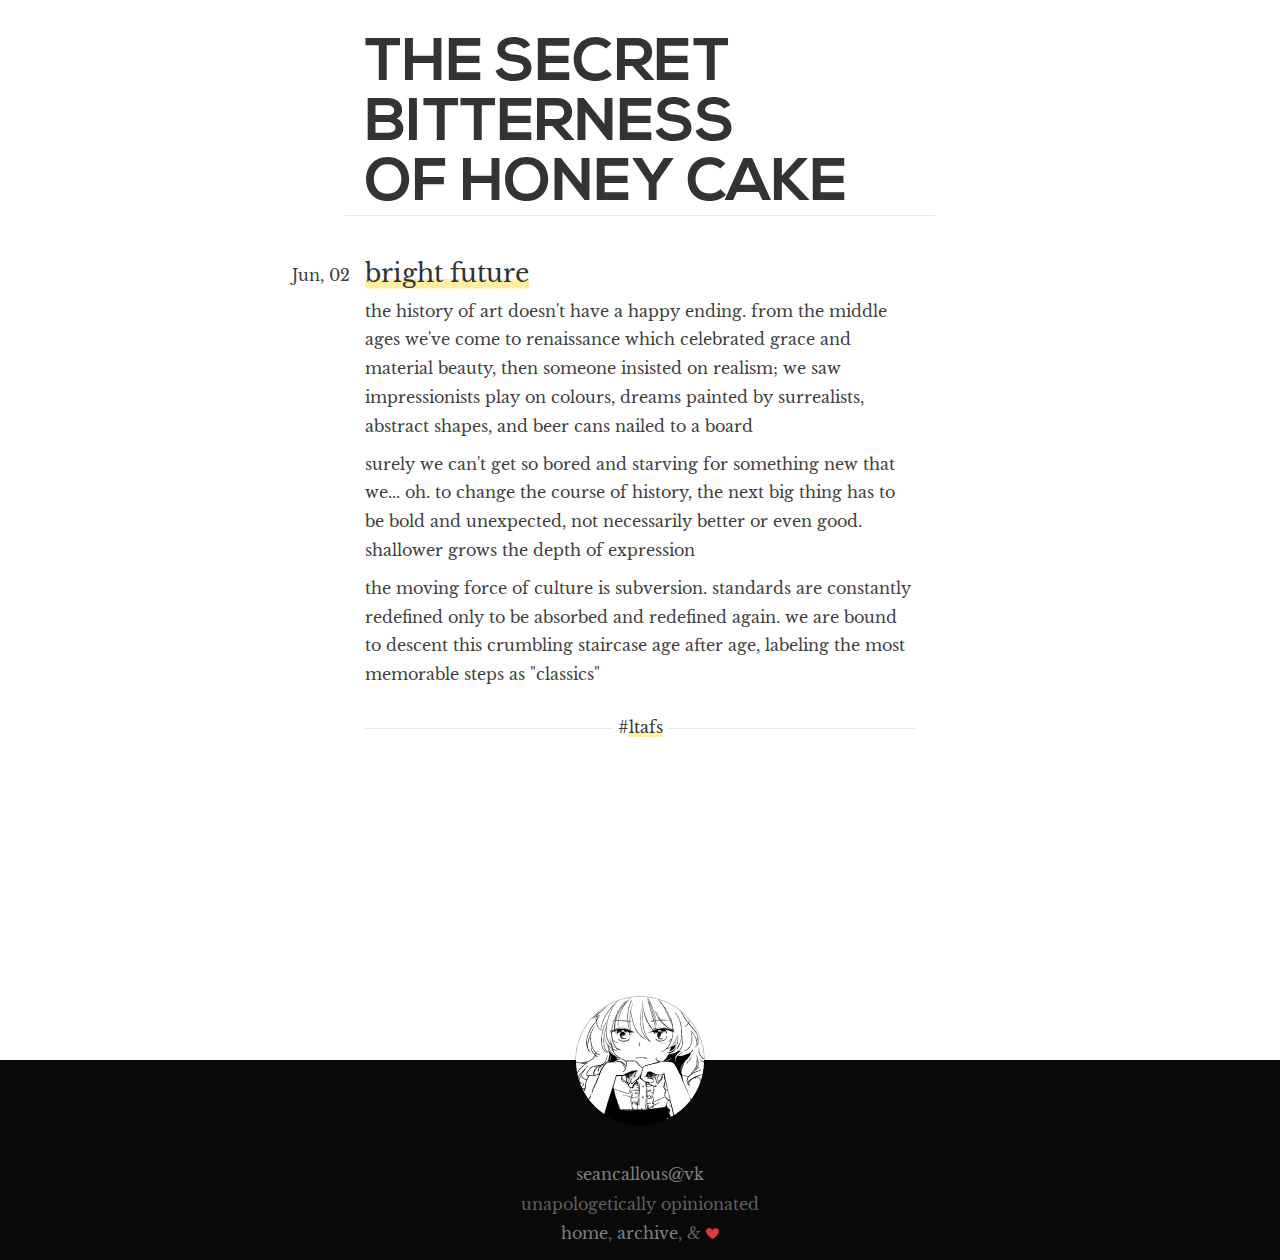
<file: bright-future/index.html>
<!doctype html>

<html lang="en">
<head>
  <meta charset="utf-8">
  <title> bright future </title>
  <link href="../.static/reset.css" rel="stylesheet" type="text/css">
  <link href="../.static/style.css" rel="stylesheet" type="text/css">
  <link href="../.static/bw.css" rel="stylesheet" type="text/css">
  <link rel="shortcut icon" href="../.static/favicon.ico" type="image/x-icon" />
</head>

<body>

  <main>
    <header>
      <a href="../p-1"><h1>THE SECRET<br> BITTERNESS<br> OF HONEY CAKE</h1></a>
    </header>
    


  <article>
    <h2>
      <a href="../bright-future">
        bright future
      </a>
    </h2>
    <p>the history of art doesn't have a happy ending. from the middle ages we've come to renaissance which celebrated grace and material beauty, then someone insisted on realism; we saw impressionists play on colours, dreams painted by surrealists, abstract shapes, and beer cans nailed to a board</p>

<p>surely we can't get so bored and starving for something new that we... oh. to change the course of history, the next big thing has to be bold and unexpected, not necessarily better or even good. shallower grows the depth of expression</p>

<p>the moving force of culture is subversion. standards are constantly redefined only to be absorbed and redefined again. we are bound to descent this crumbling staircase age after age, labeling the most memorable steps as "classics"</p>

  </article>
  <div class="date">Jun, 02</div>
  <div class="tags">
    <span>
      


  #<a href="tag-ltafs.html">ltafs</a>



    </span>
  </div>



  </main>

  <footer>
    <img id="marisa" alt src="../.static/marisa.png">
    <p>
      <p><a href="https://vk.com/id264238136">seancallous@vk</a></p>
      <p>unapologetically opinionated</p>
      <a href="/">home</a>,  <a href="../archive">archive</a>, 
      <!--<a href="https://myanimelist.net/animelist/seancallous?status=7&order=4&order2=0">mal</a>,-->
      & <img id="heart" src="../.static/heart.png" width="13" height="12">
    </p>
  </footer>

</body>
</html>
</file>
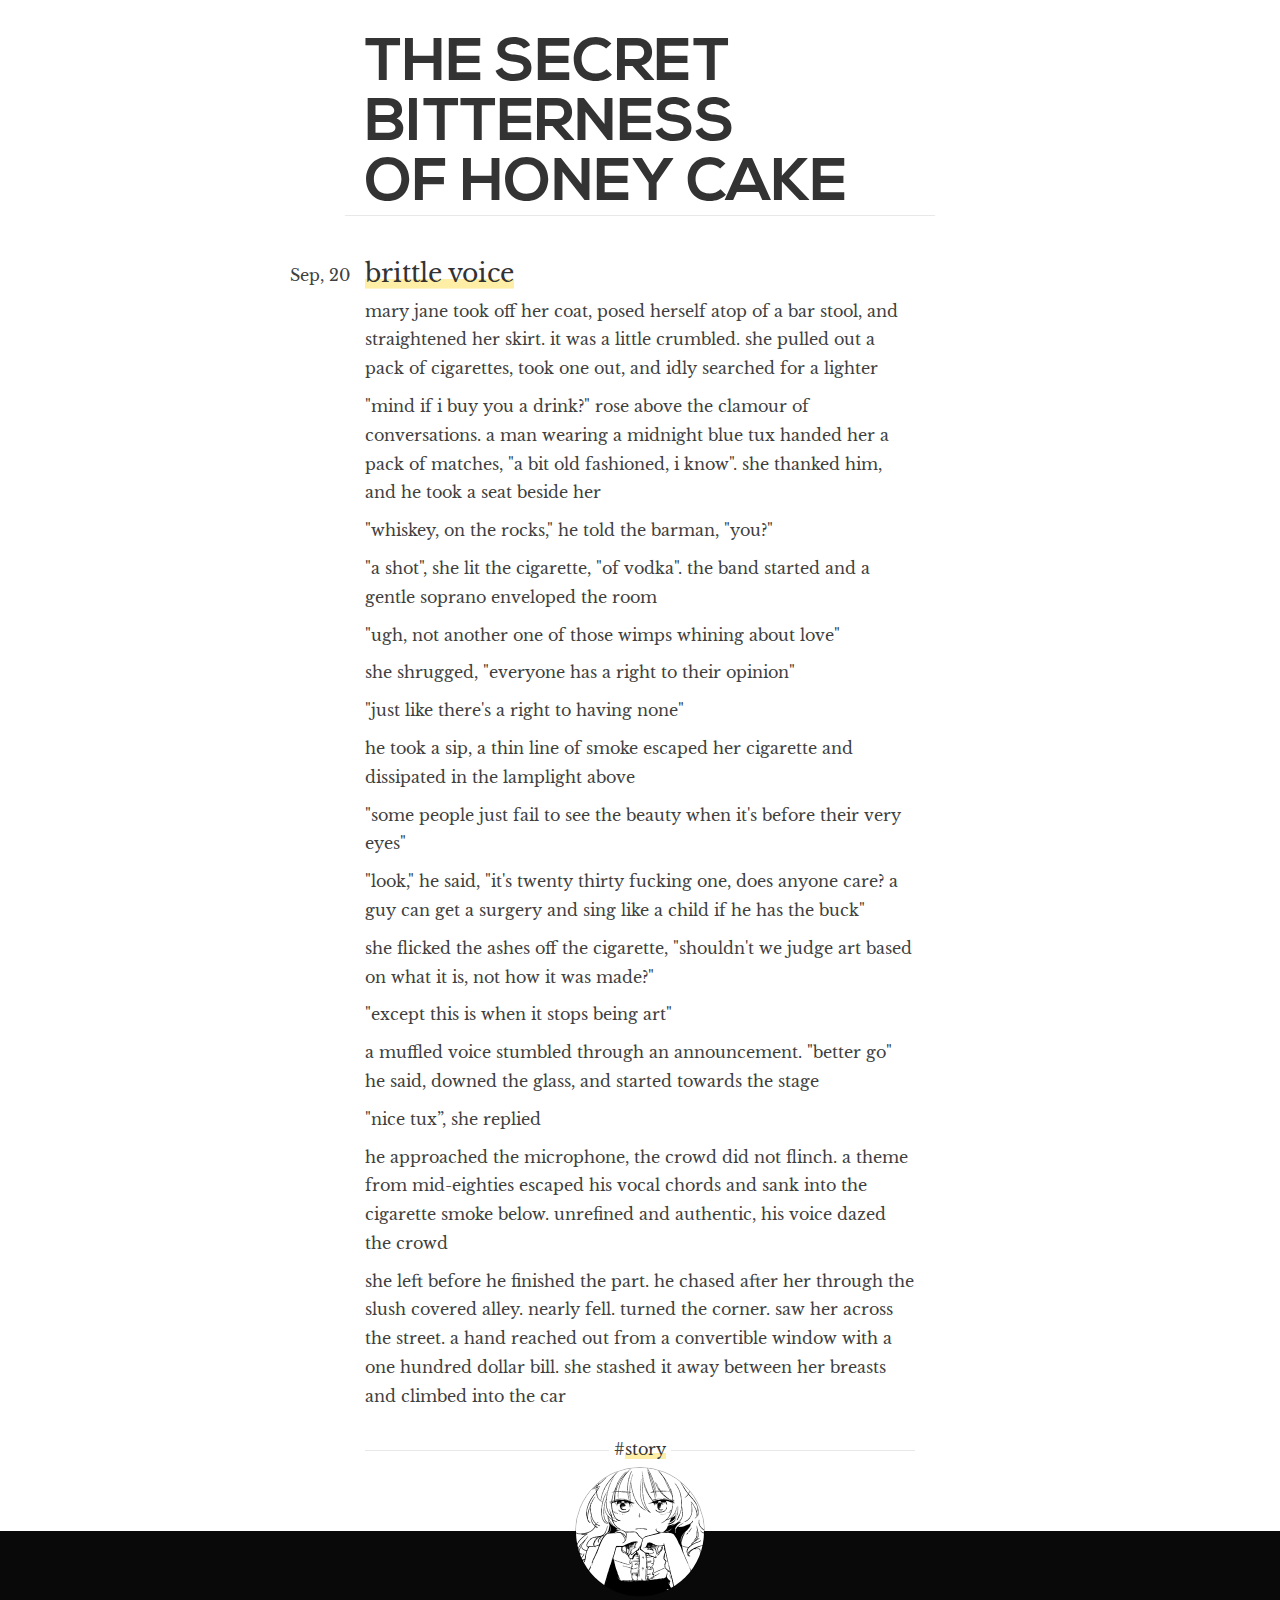
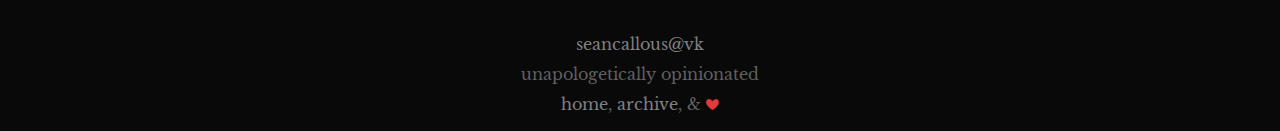
<file: brittle-voice/index.html>
<!doctype html>

<html lang="en">
<head>
  <meta charset="utf-8">
  <title> brittle voice </title>
  <link href="../_static/reset.css" rel="stylesheet" type="text/css">
  <link href="../_static/style.css" rel="stylesheet" type="text/css">
  <link href="../_static/bw.css" rel="stylesheet" type="text/css">
  <link rel="shortcut icon" href="../_static/favicon.ico" type="image/x-icon" />
</head>

<body>

  <main>
    <header>
      <a href="../p-1"><h1>THE SECRET<br> BITTERNESS<br> OF HONEY CAKE</h1></a>
    </header>
    


  <article>
    <h2>
      <a href="../brittle-voice">
        brittle voice
      </a>
    </h2>
    <p>mary jane took off her coat, posed herself atop of a bar stool, and straightened her skirt. it was a little crumbled. she pulled out a pack of cigarettes, took one out, and idly searched for a lighter</p>

<p>"mind if i buy you a drink?" rose above the clamour of conversations. a man wearing a midnight blue tux handed her a pack of matches, "a bit old fashioned, i know". she thanked him, and he took a seat beside her</p>

<p>"whiskey, on the rocks," he told the barman, "you?"</p>

<p>"a shot", she lit the cigarette, "of vodka". the band started and a gentle soprano enveloped the room</p>

<p>"ugh, not another one of those wimps whining about love"</p>

<p>she shrugged, "everyone has a right to their opinion"</p>

<p>"just like there's a right to having none"</p>

<p>he took a sip, a thin line of smoke escaped her cigarette and dissipated in the lamplight above</p>

<p>"some people just fail to see the beauty when it's before their very eyes"</p>

<p>"look," he said, "it's twenty thirty fucking one, does anyone care? a guy can get a surgery and sing like a child if he has the buck"</p>

<p>she flicked the ashes off the cigarette, "shouldn't we judge art based on what it is, not how it was made?"</p>

<p>"except this is when it stops being art"</p>

<p>a muffled voice stumbled through an announcement. "better go" he said, downed the glass, and started towards the stage</p>

<p>"nice tux”, she replied</p>

<p>he approached the microphone, the crowd did not flinch. a theme from mid-eighties escaped his vocal chords and sank into the cigarette smoke below. unrefined and authentic, his voice dazed the crowd</p>

<p>she left before he finished the part. he chased after her through the slush covered alley. nearly fell. turned the corner. saw her across the street. a hand reached out from a convertible window with a one hundred dollar bill. she stashed it away between her breasts and climbed into the car</p>

  </article>
  <div class="date">Sep, 20</div>
  <div class="tags">
    <span>
      


  #<a href="../tag-story.html">story</a>



    </span>
  </div>



  </main>

  <footer>
    <img id="marisa" alt src="../_static/marisa.png">
    <p>
      <p><a href="https://vk.com/id264238136">seancallous@vk</a></p>
      <p>unapologetically opinionated</p>
      <a href="/">home</a>,  <a href="../archive">archive</a>, 
      <!--<a href="https://myanimelist.net/animelist/seancallous?status=7&order=4&order2=0">mal</a>,-->
      & <img id="heart" src="../_static/heart.png" width="13" height="12">
    </p>
  </footer>

</body>
</html>
</file>
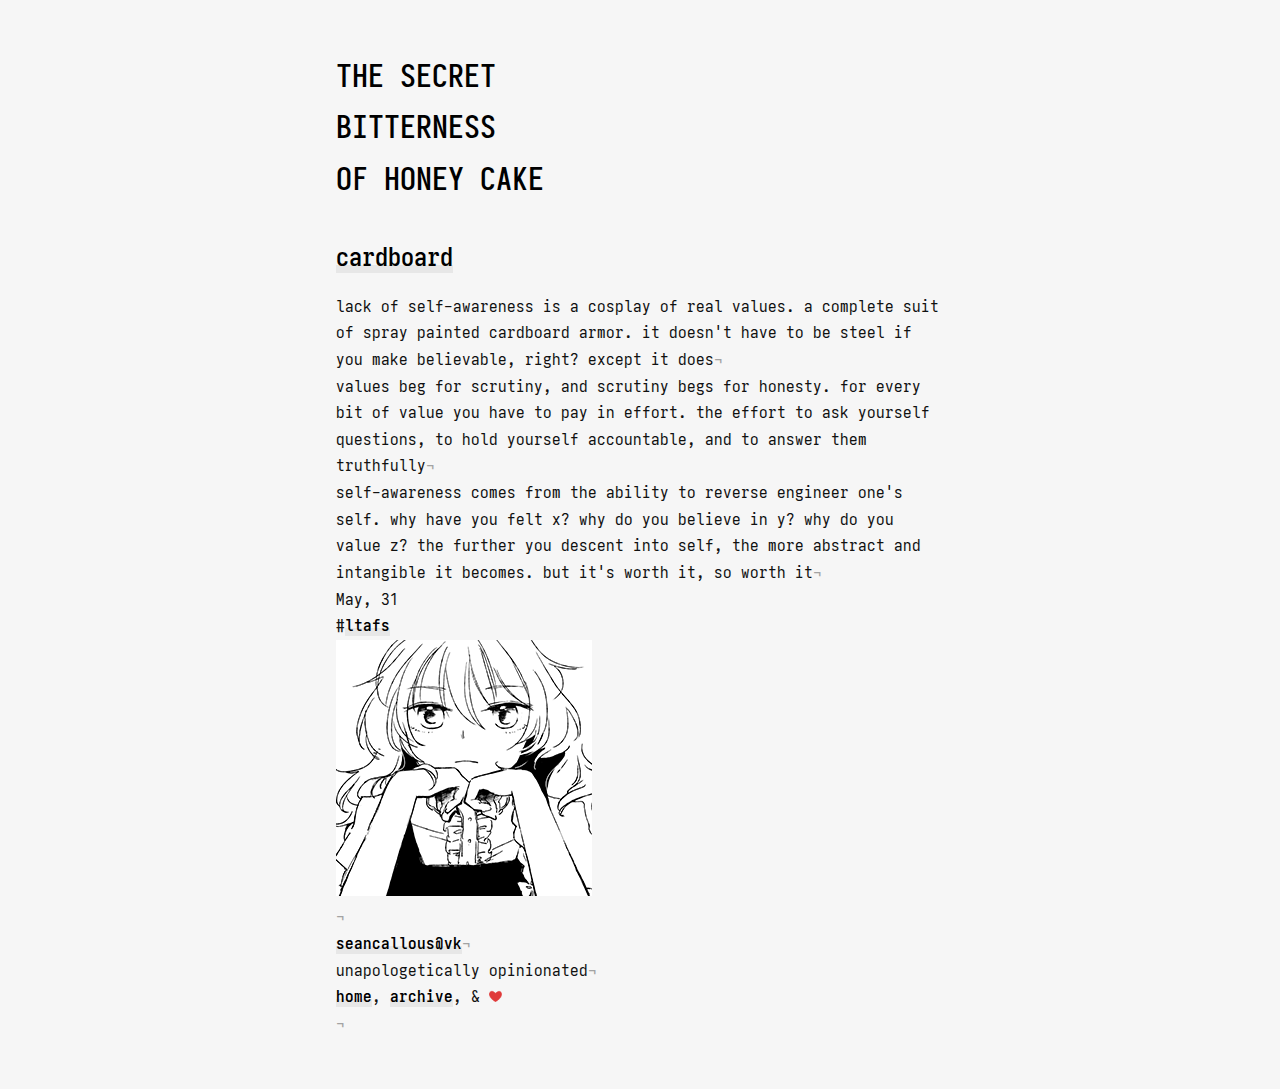
<file: cardboard/index.html>
<!doctype html>

<html lang="en">
<head>
  <meta charset="utf-8">
  <title> cardboard </title>
  <link href="../static/reset.css" rel="stylesheet" type="text/css">
  <link href="../static/style.css" rel="stylesheet" type="text/css">
  <link href="../static/bw.css" rel="stylesheet" type="text/css">
  <link rel="shortcut icon" href="../static/favicon.ico" type="image/x-icon" />
</head>

<body>

  <main>
    <header>
      <a href="../p-1"><h1>THE SECRET<br> BITTERNESS<br> OF HONEY CAKE</h1></a>
    </header>
    


  <article>
    <h2>
      <a href="../cardboard">
        cardboard
      </a>
    </h2>
    <p>lack of self-awareness is a cosplay of real values. a complete suit of spray painted cardboard armor. it doesn't have to be steel if you make believable, right? except it does</p>

<p>values beg for scrutiny, and scrutiny begs for honesty. for every bit of value you have to pay in effort. the effort to ask yourself questions, to hold yourself accountable, and to answer them truthfully</p>

<p>self-awareness comes from the ability to reverse engineer one's self. why have you felt x? why do you believe in y? why do you value z? the further you descent into self, the more abstract and intangible it becomes. but it's worth it, so worth it</p>

  </article>
  <div class="date">May, 31</div>
  <div class="tags">
    <span>
      


  #<a href="../tag-ltafs.html">ltafs</a>



    </span>
  </div>



  </main>

  <footer>
    <img id="marisa" alt src="../static/marisa.png">
    <p>
      <p><a href="https://vk.com/id264238136">seancallous@vk</a></p>
      <p>unapologetically opinionated</p>
      <a href="/">home</a>,  <a href="../archive">archive</a>, 
      <!--<a href="https://myanimelist.net/animelist/seancallous?status=7&order=4&order2=0">mal</a>,-->
      & <img id="heart" src="../static/heart.png" width="13" height="12">
    </p>
  </footer>

</body>
</html>
</file>
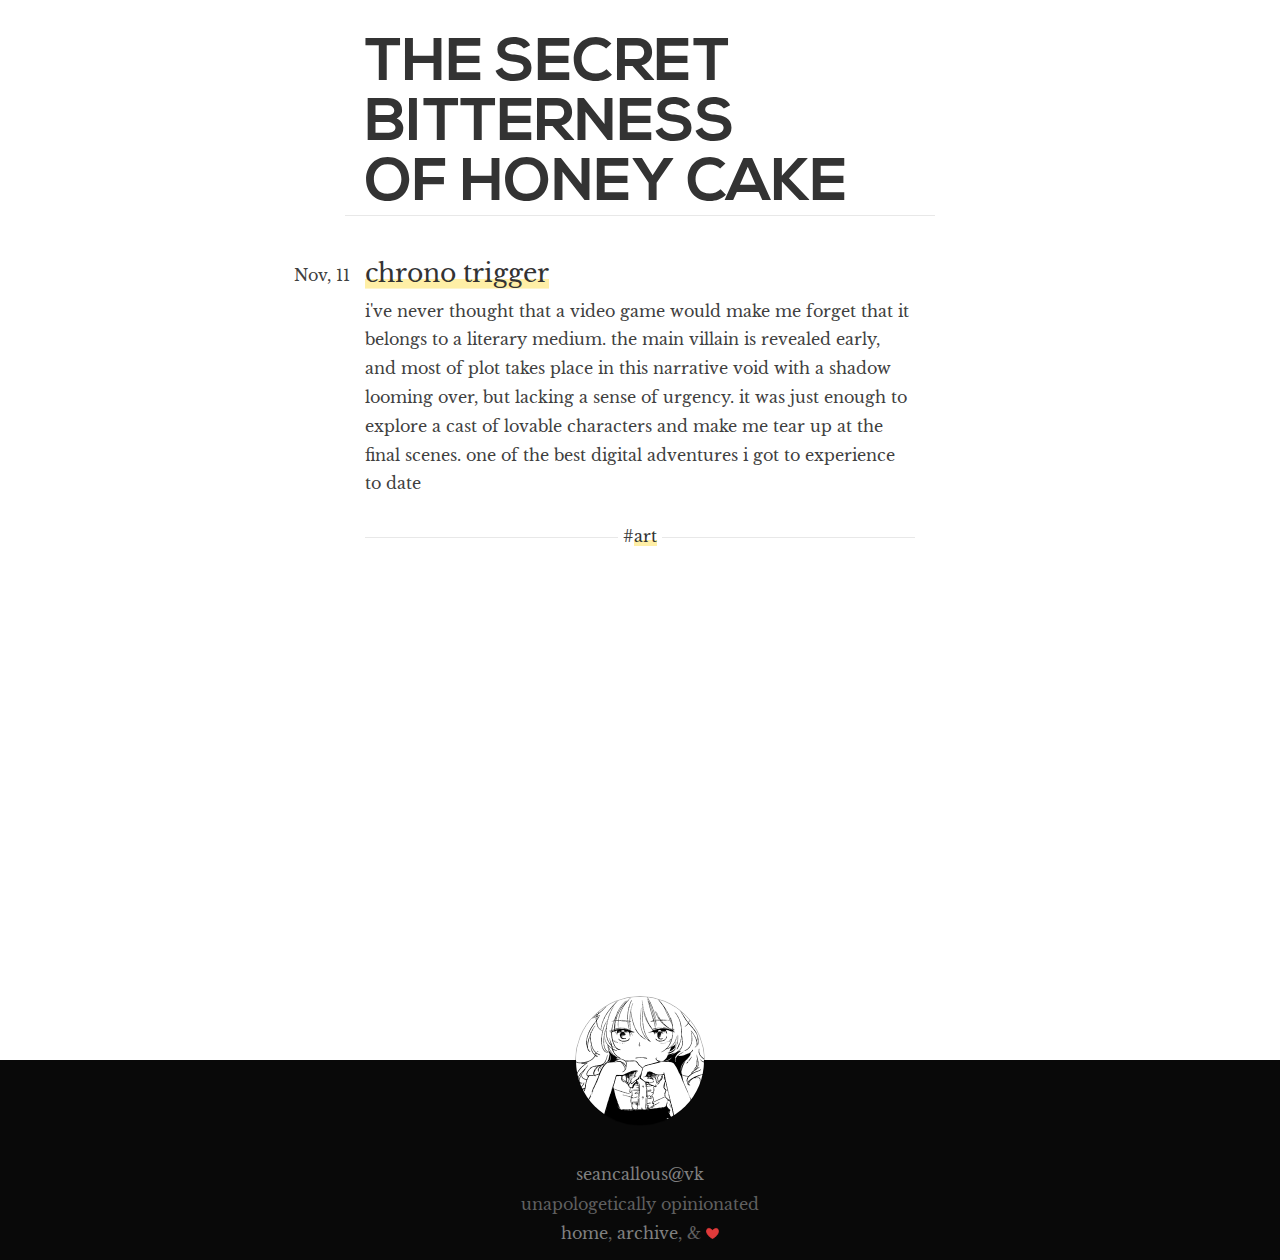
<file: chrono-trigger/index.html>
<!doctype html>

<html lang="en">
<head>
  <meta charset="utf-8">
  <title> chrono trigger </title>
  <link href="../_static/reset.css" rel="stylesheet" type="text/css">
  <link href="../_static/style.css" rel="stylesheet" type="text/css">
  <link href="../_static/bw.css" rel="stylesheet" type="text/css">
  <link rel="shortcut icon" href="../_static/favicon.ico" type="image/x-icon" />
</head>

<body>

  <main>
    <header>
      <a href="../p-1"><h1>THE SECRET<br> BITTERNESS<br> OF HONEY CAKE</h1></a>
    </header>
    


  <article>
    <h2>
      <a href="../chrono-trigger">
        chrono trigger
      </a>
    </h2>
    <p>i've never thought that a video game would make me forget that it belongs to a literary medium. the main villain is revealed early, and most of plot takes place in this narrative void with a shadow looming over, but lacking a sense of urgency. it was just enough to explore a cast of lovable characters and make me tear up at the final scenes. one of the best digital adventures i got to experience to date</p>

  </article>
  <div class="date">Nov, 11</div>
  <div class="tags">
    <span>
      


  #<a href="../tag-art.html">art</a>



    </span>
  </div>



  </main>

  <footer>
    <img id="marisa" alt src="../_static/marisa.png">
    <p>
      <p><a href="https://vk.com/id264238136">seancallous@vk</a></p>
      <p>unapologetically opinionated</p>
      <a href="/">home</a>,  <a href="../archive">archive</a>, 
      <!--<a href="https://myanimelist.net/animelist/seancallous?status=7&order=4&order2=0">mal</a>,-->
      & <img id="heart" src="../_static/heart.png" width="13" height="12">
    </p>
  </footer>

</body>
</html>
</file>
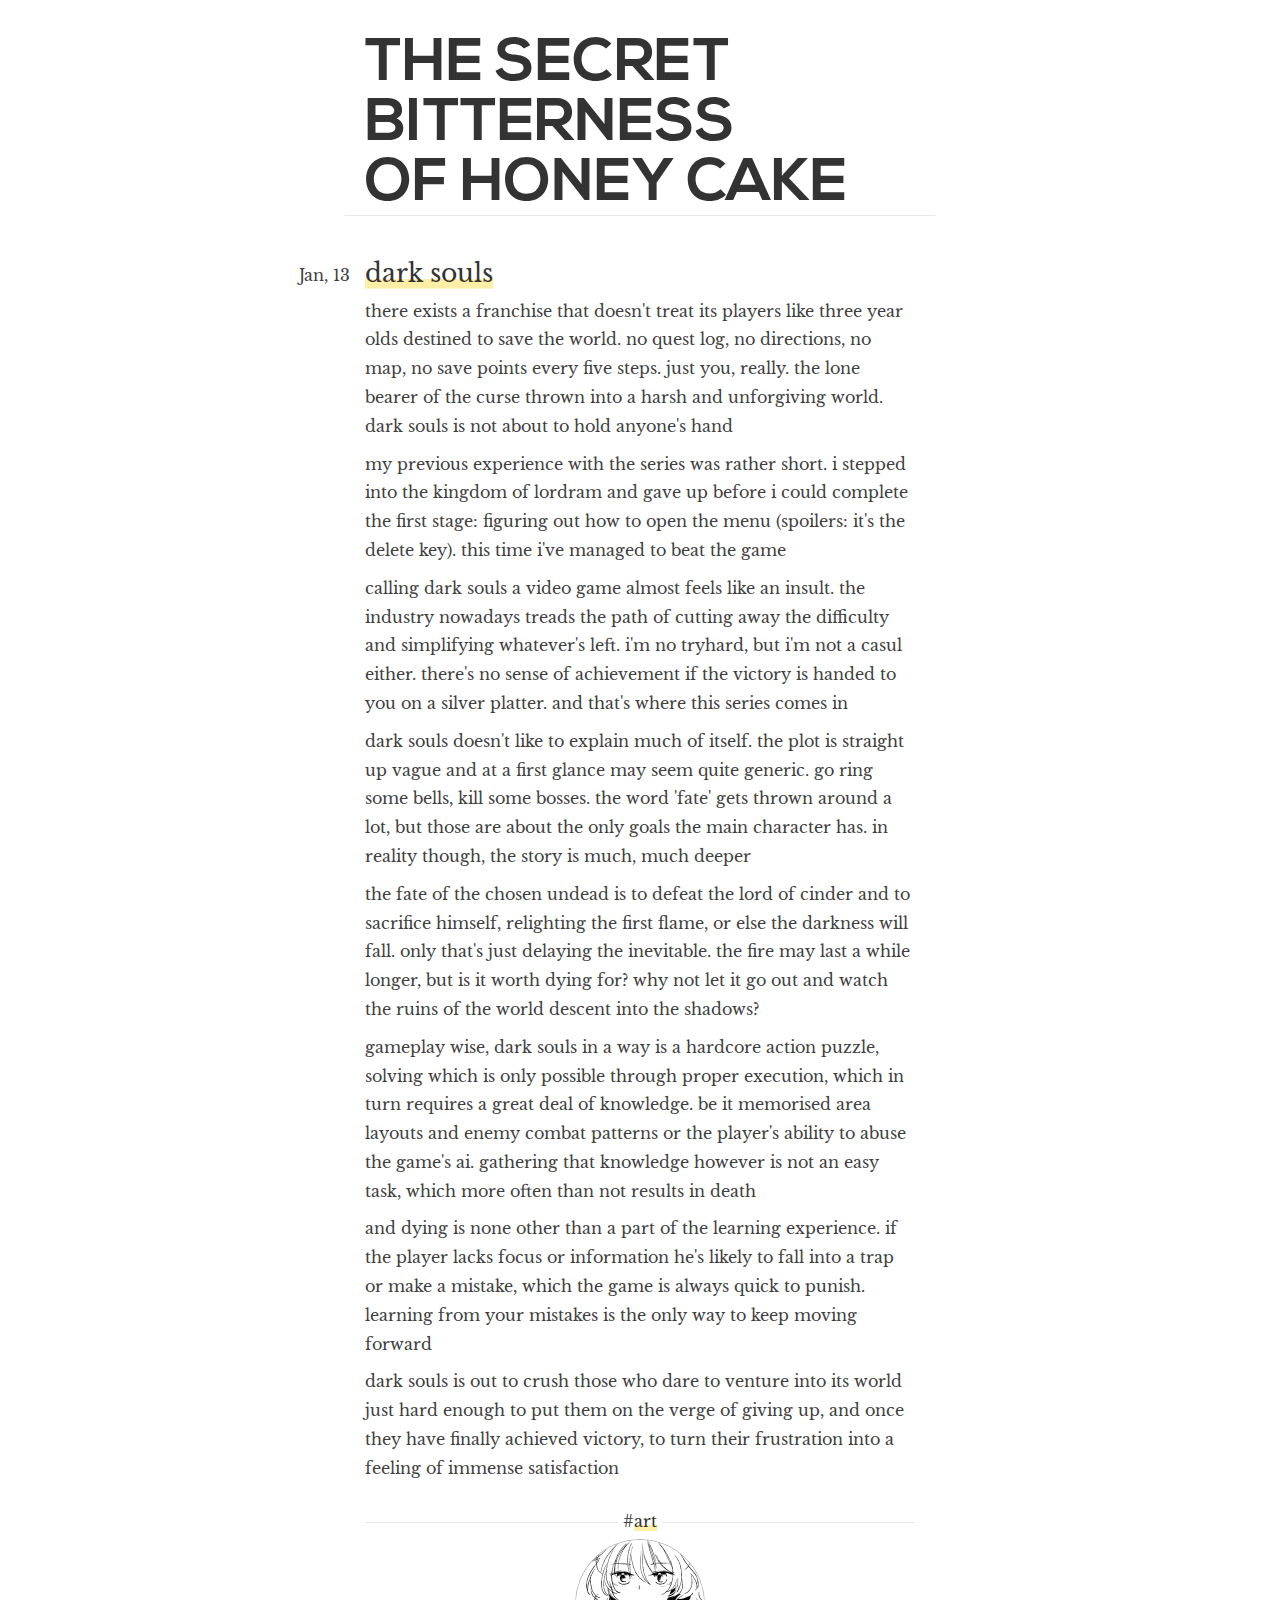
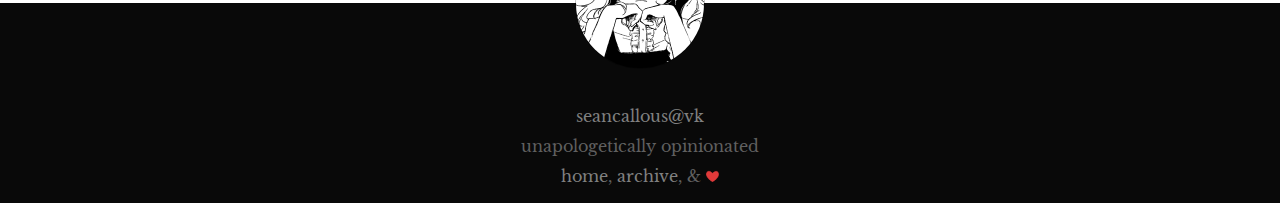
<file: dark-souls/index.html>
<!doctype html>

<html lang="en">
<head>
  <meta charset="utf-8">
  <title> dark souls </title>
  <link href="../_static/reset.css" rel="stylesheet" type="text/css">
  <link href="../_static/style.css" rel="stylesheet" type="text/css">
  <link href="../_static/bw.css" rel="stylesheet" type="text/css">
  <link rel="shortcut icon" href="../_static/favicon.ico" type="image/x-icon" />
</head>

<body>

  <main>
    <header>
      <a href="../p-1"><h1>THE SECRET<br> BITTERNESS<br> OF HONEY CAKE</h1></a>
    </header>
    


  <article>
    <h2>
      <a href="../dark-souls">
        dark souls
      </a>
    </h2>
    <p>there exists a franchise that doesn't treat its players like three year olds destined to save the world. no quest log, no directions, no map, no save points every five steps. just you, really. the lone bearer of the curse thrown into a harsh and unforgiving world. dark souls is not about to hold anyone's hand</p>

<p>my previous experience with the series was rather short. i stepped into the kingdom of lordram and gave up before i could complete the first stage: figuring out how to open the menu (spoilers: it's the delete key). this time i've managed to beat the game</p>

<p>calling dark souls a video game almost feels like an insult. the industry nowadays treads the path of cutting away the difficulty and simplifying whatever's left. i'm no tryhard, but i'm not a casul either. there's no sense of achievement if the victory is handed to you on a silver platter. and that's where this series comes in</p>

<p>dark souls doesn't like to explain much of itself. the plot is straight up vague and at a first glance may seem quite generic. go ring some bells, kill some bosses. the word 'fate' gets thrown around a lot, but those are about the only goals the main character has. in reality though, the story is much, much deeper</p>

<p>the fate of the chosen undead is to defeat the lord of cinder and to sacrifice himself, relighting the first flame, or else the darkness will fall. only that's just delaying the inevitable. the fire may last a while longer, but is it worth dying for? why not let it go out and watch the ruins of the world descent into the shadows?</p>

<p>gameplay wise, dark souls in a way is a hardcore action puzzle, solving which is only possible through proper execution, which in turn requires a great deal of knowledge. be it memorised area layouts and enemy combat patterns or the player's ability to abuse the game's ai. gathering that knowledge however is not an easy task, which more often than not results in death</p>

<p>and dying is none other than a part of the learning experience. if the player lacks focus or information he's likely to fall into a trap or make a mistake, which the game is always quick to punish. learning from your mistakes is the only way to keep moving forward</p>

<p>dark souls is out to crush those who dare to venture into its world just hard enough to put them on the verge of giving up, and once they have finally achieved victory, to turn their frustration into a feeling of immense satisfaction</p>

  </article>
  <div class="date">Jan, 13</div>
  <div class="tags">
    <span>
      


  #<a href="../tag-art.html">art</a>



    </span>
  </div>



  </main>

  <footer>
    <img id="marisa" alt src="../_static/marisa.png">
    <p>
      <p><a href="https://vk.com/id264238136">seancallous@vk</a></p>
      <p>unapologetically opinionated</p>
      <a href="/">home</a>,  <a href="../archive">archive</a>, 
      <!--<a href="https://myanimelist.net/animelist/seancallous?status=7&order=4&order2=0">mal</a>,-->
      & <img id="heart" src="../_static/heart.png" width="13" height="12">
    </p>
  </footer>

</body>
</html>
</file>
<file: _static/style.css>
@font-face {
  font-family: Header;
  src: url(nexa_bold.otf);
}

@font-face {
  font-family: Body;
  src: url(librebaskerville-regular.ttf);
}

@font-face {
  font-family: Title;
  src: url(librebaskerville-bold.ttf);
}

@font-face {
  font-family: Code;
  src: url(FiraCode-Medium.ttf);
}

html {
  height: 100%;
  box-sizing: border-box;
}

body::-webkit-scrollbar {
  display: none;
}

body {
  -ms-overflow-style: none;  /* IE and Edge */
  scrollbar-width: none;  /* Firefox */
  display: flex;
  flex-direction: column;
  position: relative;
  min-height: 140%;
  box-sizing: border-box;
  padding: 0 0 230px 0;
  font: 12pt/1.8 Body, serif;
  color: #404040;
}

p {
  margin: 0 0 9px 0;
}

a {
  text-decoration: none;
  color: #333;
}

#pagination a, .tags a, article a {
  background-position: center 90%;
  background: linear-gradient(to bottom, transparent 0%, #ffefa6 0) center bottom/100% 30% no-repeat;
  transition: all 0.1s ease;
}

#pagination a:hover, .tags a:hover, article a:hover {
  background-size: 100% 100%;
}

.date {
  width: 135px;
  float: left;
  text-align: right;
  padding: 10px 0 0 0;
}

.tags {
  width: 550px;
  text-align: center;
  float: right;
  margin-top: -46px;
}

.tags span {
  background: #fff;
  padding: 0 5px 0 5px;
}

h2 {
  font-size: 19pt;
}

article {
  width: 550px;
  float: right;
  padding: 0 0 30px 0;
  margin: 0 0 30px 0;
  border-bottom: 1px solid #e8e8e8;
}

main {
  flex: 1 1 auto;  /*grow vertically*/
  width: 700px;
  margin-bottom: 20px;
  margin-left: calc(50vw - 150px - 275px); /*50% - date - half a post width*/
}

header {
  width: 550px;
  float: right;
  font-family: Header;
  font-size: 45pt;
  line-height: 1;
  text-transform: uppercase;
  color: #000;
  padding: 0 20px 0 20px;
  margin: 35px -20px 35px -20px;
  border-bottom: 1px solid #e8e8e8;
}

#pagination {
  width: 550px;
  height: 50px;
  float: right;
}

#pagination #future {
  width: 225px;
  float: left;
}

#pagination #past {
  width: 225px;
  text-align: right;
  float: right;
}

footer {
  font-size: 12pt;
  line-height: 1.3;
  width: 100%;
  height: 200px;
  position: absolute;
  bottom: 0;
  background: #090909;
  text-align: center;
  color: #606060;
}

footer #marisa {
  width: 128px;
  height: auto;
  margin: -64px 0 24px 0;
  border-radius: 50%;
  border: 1px solid rgba(0,0,0,0.3);
}

footer a {color:#808080;}
footer a:hover, #footer a:active {color: #eee;}

pre code {
  display: inline-block;
  font-size: 11pt;
  font-family: Code;
}

pre {
  margin: 25px -20px 33px -20px;
  padding: 10px 20px 10px 20px;
  white-space: pre-wrap;       /* Since CSS 2.1 */

  line-height:22px;
  background:linear-gradient(180deg,#fff 0,#fff 22px,#f9f9f9 0);
  background-size:44px 44px;
  background-origin:content-box;
  background-position: 0 -22px;
  background-repeat: repeat;

  border-radius: 0px;
  border-top: 1px solid #ddd;
  border-left: 1px solid #ddd;
  border-right: 1px solid #ddd;
  box-shadow:
    /* The top layer shadow */
    0 1px 1px rgba(0,0,0,0.1),
    /* The second layer */
    0 10px 0 -6px #f7f7f7,
    /* The second layer shadow */
    0 10px 1px -5px rgba(0,0,0,0.15),
     /* The third layer */
    0 20px 0 -12px #f5f5f5,
    /* The third layer shadow */
    0 20px 1px -11px rgba(0,0,0,0.15);
}
</file>
<file: _static/bw.css>
code .c { font-style: italic } /* Comment */
code .err { border: 1px solid #FF0000 } /* Error */
code .k { font-weight: bold } /* Keyword */
code .ch { font-style: italic } /* Comment.Hashbang */
code .cm { font-style: italic } /* Comment.Multiline */
code .cpf { font-style: italic } /* Comment.PreprocFile */
code .c1 { font-style: italic } /* Comment.Single */
code .cs { font-style: italic } /* Comment.Special */
code .ge { font-style: italic } /* Generic.Emph */
code .gh { font-weight: bold } /* Generic.Heading */
code .gp { font-weight: bold } /* Generic.Prompt */
code .gs { font-weight: bold } /* Generic.Strong */
code .gu { font-weight: bold } /* Generic.Subheading */
code .kc { font-weight: bold } /* Keyword.Constant */
code .kd { font-weight: bold } /* Keyword.Declaration */
code .kn { font-weight: bold } /* Keyword.Namespace */
code .kr { font-weight: bold } /* Keyword.Reserved */
code .s { font-style: italic } /* Literal.String */
code .nc { font-weight: bold } /* Name.Class */
code .ni { font-weight: bold } /* Name.Entity */
code .ne { font-weight: bold } /* Name.Exception */
code .nn { font-weight: bold } /* Name.Namespace */
code .nt { font-weight: bold } /* Name.Tag */
code .ow { font-weight: bold } /* Operator.Word */
code .sa { font-style: italic } /* Literal.String.Affix */
code .sb { font-style: italic } /* Literal.String.Backtick */
code .sc { font-style: italic } /* Literal.String.Char */
code .dl { font-style: italic } /* Literal.String.Delimiter */
code .sd { font-style: italic } /* Literal.String.Doc */
code .s2 { font-style: italic } /* Literal.String.Double */
code .se { font-weight: bold; font-style: italic } /* Literal.String.Escape */
code .sh { font-style: italic } /* Literal.String.Heredoc */
code .si { font-weight: bold; font-style: italic } /* Literal.String.Interpol */
code .sx { font-style: italic } /* Literal.String.Other */
code .sr { font-style: italic } /* Literal.String.Regex */
code .s1 { font-style: italic } /* Literal.String.Single */
code .ss { font-style: italic } /* Literal.String.Symbol */
</file>
<file: .static/style.css>
@font-face {
  font-family: Header;
  src: url(nexa_bold.otf);
}

@font-face {
  font-family: Body;
  src: url(librebaskerville-regular.ttf);
}

@font-face {
  font-family: Title;
  src: url(librebaskerville-bold.ttf);
}

@font-face {
  font-family: Code;
  src: url(FiraCode-Medium.ttf);
}

html {
  height: 100%;
  box-sizing: border-box;
}

body::-webkit-scrollbar {
  display: none;
}

body {
  -ms-overflow-style: none;  /* IE and Edge */
  scrollbar-width: none;  /* Firefox */
  display: flex;
  flex-direction: column;
  position: relative;
  min-height: 140%;
  box-sizing: border-box;
  padding: 0 0 230px 0;
  font: 12pt/1.8 Body, serif;
  color: #404040;
}

p {
  margin: 0 0 9px 0;
}

a {
  text-decoration: none;
  color: #333;
}

#pagination a, .tags a, article a {
  background-position: center 90%;
  background: linear-gradient(to bottom, transparent 0%, #ffefa6 0) center bottom/100% 30% no-repeat;
  transition: all 0.1s ease;
}

#pagination a:hover, .tags a:hover, article a:hover {
  background-size: 100% 100%;
}

.date {
  width: 135px;
  float: left;
  text-align: right;
  padding: 10px 0 0 0;
}

.tags {
  width: 550px;
  text-align: center;
  float: right;
  margin-top: -46px;
}

.tags span {
  background: #fff;
  padding: 0 5px 0 5px;
}

h2 {
  font-size: 19pt;
}

article {
  width: 550px;
  float: right;
  padding: 0 0 30px 0;
  margin: 0 0 30px 0;
  border-bottom: 1px solid #e8e8e8;
}

main {
  flex: 1 1 auto;  /*grow vertically*/
  width: 700px;
  margin-bottom: 20px;
  margin-left: calc(50vw - 150px - 275px); /*50% - date - half a post width*/
}

header {
  width: 550px;
  float: right;
  font-family: Header;
  font-size: 45pt;
  line-height: 1;
  text-transform: uppercase;
  color: #000;
  padding: 0 20px 0 20px;
  margin: 35px -20px 35px -20px;
  border-bottom: 1px solid #e8e8e8;
}

#pagination {
  width: 550px;
  height: 50px;
  float: right;
}

#pagination #future {
  width: 225px;
  float: left;
}

#pagination #past {
  width: 225px;
  text-align: right;
  float: right;
}

footer {
  font-size: 12pt;
  line-height: 1.3;
  width: 100%;
  height: 200px;
  position: absolute;
  bottom: 0;
  background: #090909;
  text-align: center;
  color: #606060;
}

footer #marisa {
  width: 128px;
  height: auto;
  margin: -64px 0 24px 0;
  border-radius: 50%;
  border: 1px solid rgba(0,0,0,0.3);
}

footer a {color:#808080;}
footer a:hover, #footer a:active {color: #eee;}

pre code {
  display: inline-block;
  font-size: 11pt;
  font-family: Code;
}

pre {
  margin: 25px -20px 33px -20px;
  padding: 10px 20px 10px 20px;
  white-space: pre-wrap;       /* Since CSS 2.1 */

  line-height:22px;
  background:linear-gradient(180deg,#fff 0,#fff 22px,#f9f9f9 0);
  background-size:44px 44px;
  background-origin:content-box;
  background-position: 0 -22px;
  background-repeat: repeat;

  border-radius: 0px;
  border-top: 1px solid #ddd;
  border-left: 1px solid #ddd;
  border-right: 1px solid #ddd;
  box-shadow:
    /* The top layer shadow */
    0 1px 1px rgba(0,0,0,0.1),
    /* The second layer */
    0 10px 0 -6px #f7f7f7,
    /* The second layer shadow */
    0 10px 1px -5px rgba(0,0,0,0.15),
     /* The third layer */
    0 20px 0 -12px #f5f5f5,
    /* The third layer shadow */
    0 20px 1px -11px rgba(0,0,0,0.15);
}
</file>
<file: .static/bw.css>
code .c { font-style: italic } /* Comment */
code .err { border: 1px solid #FF0000 } /* Error */
code .k { font-weight: bold } /* Keyword */
code .ch { font-style: italic } /* Comment.Hashbang */
code .cm { font-style: italic } /* Comment.Multiline */
code .cpf { font-style: italic } /* Comment.PreprocFile */
code .c1 { font-style: italic } /* Comment.Single */
code .cs { font-style: italic } /* Comment.Special */
code .ge { font-style: italic } /* Generic.Emph */
code .gh { font-weight: bold } /* Generic.Heading */
code .gp { font-weight: bold } /* Generic.Prompt */
code .gs { font-weight: bold } /* Generic.Strong */
code .gu { font-weight: bold } /* Generic.Subheading */
code .kc { font-weight: bold } /* Keyword.Constant */
code .kd { font-weight: bold } /* Keyword.Declaration */
code .kn { font-weight: bold } /* Keyword.Namespace */
code .kr { font-weight: bold } /* Keyword.Reserved */
code .s { font-style: italic } /* Literal.String */
code .nc { font-weight: bold } /* Name.Class */
code .ni { font-weight: bold } /* Name.Entity */
code .ne { font-weight: bold } /* Name.Exception */
code .nn { font-weight: bold } /* Name.Namespace */
code .nt { font-weight: bold } /* Name.Tag */
code .ow { font-weight: bold } /* Operator.Word */
code .sa { font-style: italic } /* Literal.String.Affix */
code .sb { font-style: italic } /* Literal.String.Backtick */
code .sc { font-style: italic } /* Literal.String.Char */
code .dl { font-style: italic } /* Literal.String.Delimiter */
code .sd { font-style: italic } /* Literal.String.Doc */
code .s2 { font-style: italic } /* Literal.String.Double */
code .se { font-weight: bold; font-style: italic } /* Literal.String.Escape */
code .sh { font-style: italic } /* Literal.String.Heredoc */
code .si { font-weight: bold; font-style: italic } /* Literal.String.Interpol */
code .sx { font-style: italic } /* Literal.String.Other */
code .sr { font-style: italic } /* Literal.String.Regex */
code .s1 { font-style: italic } /* Literal.String.Single */
code .ss { font-style: italic } /* Literal.String.Symbol */
</file>
<file: static/style.css>
:root {
  --background: #f6f6f6;
  --foreground: #111111;
  --foreground-mild: #666666;
  --hyperlink: #000000;
  --highlight: #e7e7e7;
  --highlight-dark: #a3a3a3;
  --highlight-mild: #eeeeee;
  --red: #da5a57;
  --small: 1rem;
}

@font-face {
  font-family: Regular;
  src: url('font/iosevka-custom-regular-light.woff2');
  unicode-range: U+000-5FF;
}

@font-face {
  font-family: Semibold;
  src: url('font/iosevka-custom-semibold-light.woff2');
  unicode-range: U+000-5FF;
}

/* toki pona begin */

@font-face {
  font-family: linja-pona;
  src: url('font/linja-pona-4.2.woff') format('woff');
  font-weight: normal;
  font-style: normal;
}

.linja-pona {
  line-height: 1.4;
  font-family: linja-pona;
  font-size: 1.5rem;
  font-feature-settings: "liga" 1, "clig" 1, "calt" 1, "kern" 1, "mark" 1;
  text-rendering: optimizeLegibility;
  padding-bottom: 0;
  padding-top: 0;
  vertical-align: top;
}

pre code.linja-pona {
  line-height: 1.5;
  vertical-align: middle;
}

/* toki pona end */


* {
  padding: 0;
  /* font: 1.10rem/1.55 'Crimson Text' !important; */
}

body {
  font: 1.04rem/1.60 Regular, system-ui, sans-serif;
  max-width: 38rem;
  padding-left: calc(100vw - 100% + 1rem); /* prevent the scrollbar from shifting content */
  padding-right: 1rem;
  margin: max(2rem, 4vw) auto max(2rem, 4vw) auto;
  background: var(--background);
  color: var(--foreground);
  overflow-x: hidden;
}

th {
  font-weight: 400;
  font-family: Semibold, sans-serif;
  text-align: left;
}

.th { /* for vertical headers in markdown */
  font-family: Semibold, sans-serif;
  background-color: transparent !important;
  border: 0;
}

section, #meta {
  margin-top: 1rem;
}

time {
  color: var(--foreground-mild);
}

h1, h2, h3, h4, h5 {
  font-weight: 400;
  font-family: Semibold, sans-serif;
  margin: 2rem 0 1rem 0;
}

h1 {
  margin-top: max(1.5rem, 2.5vw);
  font-size: 2rem;
}

h2 {
  font-size: 1.6rem;
}

h1 + h2 {
  margin-top: 0;
}

/*h1:before {
  font-family: Regular, sans-serif;
  color: var(--highlight-dark);
  content: "# ";
}

h2:before {
  font-family: Regular, sans-serif;
  color: var(--highlight-dark);
  content: "## ";
}*/

strong, em {
  font-style: normal;
  font-weight: normal;
}

strong {
  font-family: Semibold, sans-serif;
  /* color: #DA5A57; */
}


/* strong:before, strong:after { */
/*   color: var(--highlight-dark); */
/* } */
/**/
/* strong:before { */
/*   content:"「"; */
/* } */
/**/
/* strong:after { */
/*   content:"」"; */
/* } */

p:after {
  color: var(--highlight-dark);
  content:"¬";
}

li p:after {
  content: "";
}

/* blockquote */

blockquote {
  position: relative;
  padding-left: 1em;
  margin: 0 0;
}


blockquote:before {
  height: 100%;
  overflow-y: hidden;
  color: var(--highlight-dark);
  content: ">\A>\A>\A>\A>\A>\A>\A>\A>\A>\A>\A>\A>\A>\A>";
  white-space: pre-wrap;
  position: absolute;
  pointer-events: none;
  margin-left: -1em;
}

/* code blocks */

code {
  background: var(--highlight);
  padding:   0.11rem  0.2rem  0.11rem  0.2rem;
}

em {
  background: var(--highlight);
  /* color: #ff625e; */
  /* background-color: #faebeb; */
  padding: 0.07em 0.2em 0.07em 0.2em;
  margin: 0 -0.2em;
}

pre code {
  background: none;
  font-family: Regular;
  white-space: pre-wrap;
}

pre {
  white-space: pre-wrap !important;
  background: var(--highlight-mild);
  width: calc(50% + 50vw - 1rem);
  margin:  1rem -1rem 1rem calc(50% - 50vw);
  padding: 1rem 1rem 1rem calc(50vw - 50%);
}

/* lists */

ul {
  list-style-type: none;
}

ol {
  list-style-position: inside;
  /* text-indent: 0rem; */
  /* margin-left: 1.5rem; */
}

ul li, ol li {
  margin-left: 1rem;
  text-indent: -1rem;
}

ul li *, ol li *  {
  text-indent: 0rem;
}

li > p:first-child {
  display: inline;
}

li + li, li ul {
  margin-top: 1rem;
}

.TOC li, .TOC ul {
  margin-top: 0rem;
}

ul li::before {
  content: "* ";
  color: var(--highlight-dark);
  display: inline;
}

ul li ul li::before {
  content: "- ";
  color: var(--highlight-dark);
}

ul li ul li ul li::before {
  content: "+ ";
  color: var(--highlight-dark);
}

li * {
  margin-top: 0.25rem !important;
  margin-bottom: 0.25rem !important;
}

/* li > p { */
/*   display: inline; */
/* } */


/* li { */
  /* margin-left: -1rem; */
/* } */

/* li { */
/*   padding-left: 0rem; */
/*   text-indent: -1rem; */
/* } */

/* li + li { */
/*   margin-top: 0.5em; */
/* } */

/* li:before { */
/*   color: var(--highlight-dark); */
/*   content: "*"; */
/*   width: 0.5rem; */
/*   /* padding-right: 0.5rem; */
/* } */
/**/
/* li ul li:before { */
/*   color: var(--highlight-dark); */
/*   content: "-"; */
/*   width: 0.5rem; */
/*   /* padding-right: 0.5rem; */
/* } */

/* hr */

hr {
  border: 0;
  text-align: left;
}

hr:before {
  content: "---";
  color: var(--highlight-dark);
}

/* links */

/*
nav a, section a, #meta a {
  font-family: Semibold, sans-serif;
}
*/

a {
  color: var(--hyperlink);
  font-family: Semibold, sans-serif;
  text-decoration: none;
}

/* search box */

#s {
  background: none;
  border: none;
  outline: none;
  padding: 0;
  width: 3em;
  font: 1.06rem/1 Semibold, sans-serif;
}

#s:not(:placeholder-shown), #s:focus {
  width: 8em;
  padding: 0 1ch;
}

#s:placeholder-shown:not(:focus) {
  cursor: pointer;
}

#s:placeholder-shown:focus::placeholder {
  font-family: Regular;
  color: var(--highlight-dark);
}

#s::placeholder {
  opacity: 1;
  color: var(--hyperlink);
}

a, #s {
  background-image: linear-gradient(var(--highlight), var(--highlight));
  background-size: 100% 0.5rem;
  background-position: bottom left;
  background-repeat: no-repeat;
  transition: 0.15s ease;
}

a:hover, #s:hover, #s:focus, #s:not(:placeholder-shown) {
  background-size: 100% 100%;
}

table {
  border-collapse: collapse;
  position: relative;
  left: 50%;
  transform: translateX(-50%);
  margin: var(--small) 0;
}

th, td {
  padding: 0rem 0.5574rem;
}

td {
  /* border-top: 1px solid var(--highlight); */
  border: 1px solid var(--highlight);
}

th {
  border-bottom: 1px solid var(--highlight);
}

tr:nth-child(even) td {
  /* background: var(--highlight-mild); */
  background: #f2f2f2;
}

thead tr {
  background: none !important;
}

tr th:empty, tr td:empty {
  /* padding: 0rem; */
  width: 0.5rem;
  height: 1.0rem;
  background: transparent;
  border: none;
}

figure img {
  max-width: 38rem;
  width: 100%;
}

figure {
  margin: var(--small) 0;
}

figure figcaption {
  display: none;
}

.footnotes li p {
  display: inline;
}

.footnote-ref {
  background: none;
}

a.footnote-back {
  margin-left: 0.0rem;
  visibility: hidden;
}

a.footnote-back:after {
  content: "^^";
  visibility: visible;
}

.footnote-ref sup, a.footnote-back {
  background: none;
  color: #DA5A57;
}
.footnote-ref sup {
  text-decoration: underline;
  /* vertical-align: super; */
  /* font-size: 0.70em; */
}

/* a.reversefootnote{ */
/*   margin-left: -0.5rem; */
/* } */
/**/
/* .footnote sup { */
/*   /* background-image: linear-gradient(var(--highlight), var(--highlight)); */ */
/*   /* background-size: 100% 0.25rem; */ */
/*   color: #DA5A57; */
/*   text-decoration: underline; */
/*   text-decoration-color: #DA5A57; */
/*   font-family: Semibold, sans-serif; */
/*   padding: 0 0.125rem; */
/*   vertical-align: super; */
/* } */

* ::selection {
  background-color: #DA5A57;
  color: white;
}

.wider {
  --width: max(100%, 60vw);
  position: relative;
  left: 50%;
  margin-left: calc(var(--width) / -2);
  width: var(--width);
  overflow-x: auto;
  /* background-color: pink; */
}

.widest {
  --width: max(100%, 90vw);
  position: relative;
  left: 50%;
  margin-left: calc(var(--width) / -2);
  width: var(--width);
  overflow-x: auto;
}

.widest > *, .wider > * {
  width: 98%;
}

span[data-t] {
  /* text-decoration: underline; */
  /* text-decoration-color: #DA5A57; */
  color: #DA5A57;
  position: relative;
}

span[data-t]:hover {
  cursor: pointer;
  text-shadow: 0px 0px 3px rgba(255, 0, 0, 0.5);
}

span[data-t]:hover:after {
  content: attr(data-t);
  pointer-events: none;

  display: block;
  position: absolute;
  left: 50%;
  top: -2rem;
  transform: translate(-50%, -8px);

  padding: .25rem .5rem;
  border-radius: .25rem;
  text-shadow: none;

  color: var(--highlight-mild);
  background: var(--foreground);

  box-shadow: 0px 0px 8px rgba(0, 0, 0, 0.3);
  white-space: nowrap;
  z-index: 98;
}

span[data-t]:hover:before {
  content: "";
  position: absolute;
  border: solid;
  border-color: var(--foreground) transparent;
  border-width: 8px 8px 0 8px;
  top: -8px;
  left: calc(50% - 8px);
  z-index: 99;
}

sub {
  color: var(--highlight-dark);
  /* font-size: unset; */
  /* vertical-align: unset; */
}

sup {
  color: #4f7fbd;
  /* font-size: unset; */
  /* vertical-align: unset; */
}



/* span[data-t]:before { */
/*   content: attr(data-t); */
/**/
/*   position: absolute; */
/*   width: 10rem; */
/*   top: -2rem; */
/*   left: -5rem; */
/**/
/*   padding: 0.3rem; */
/*   border-radius: 4px; */
/*   background: var(--foreground); */
/*   color: var(--highlight-mild); */
/*   text-align:center; */
/**/
/*   opacity:0; */
/*   transition:.3s opacity; */
/* } */
/**/
/* span[data-t]:hover:before { */
/*   opacity:1; */
/* } */

.r {
  /* background-color: rgba(218, 90, 87, 0.08) !important; */
  color: rgba(218, 90, 87, 1.0) !important;
  /* border: 1px double rgba(218, 90, 87, 0.15) !important; */
}

/* tr:nth-child(even) td.r { */
/*   background-color: rgba(218, 90, 87, 0.13) !important; */
/* } */

.b {
  /* background-color: rgba(79, 127, 189, 0.08) !important; */
  color: rgba(79, 127, 189, 1.0) !important;
  /* border: 1px double rgba(79, 127, 189, 0.15) !important; */
}

/* tr:nth-child(even) td.b { */
/*   background-color: rgba(79, 127, 189, 0.13) !important; */
/* } */

/* td { */
/*   text-align: center !important; */
/* } */
</file>
<file: static/bw.css>
code .c { font-style: italic } /* Comment */
code .err { border: 1px solid #FF0000 } /* Error */
code .k { font-weight: bold } /* Keyword */
code .ch { font-style: italic } /* Comment.Hashbang */
code .cm { font-style: italic } /* Comment.Multiline */
code .cpf { font-style: italic } /* Comment.PreprocFile */
code .c1 { font-style: italic } /* Comment.Single */
code .cs { font-style: italic } /* Comment.Special */
code .ge { font-style: italic } /* Generic.Emph */
code .gh { font-weight: bold } /* Generic.Heading */
code .gp { font-weight: bold } /* Generic.Prompt */
code .gs { font-weight: bold } /* Generic.Strong */
code .gu { font-weight: bold } /* Generic.Subheading */
code .kc { font-weight: bold } /* Keyword.Constant */
code .kd { font-weight: bold } /* Keyword.Declaration */
code .kn { font-weight: bold } /* Keyword.Namespace */
code .kr { font-weight: bold } /* Keyword.Reserved */
code .s { font-style: italic } /* Literal.String */
code .nc { font-weight: bold } /* Name.Class */
code .ni { font-weight: bold } /* Name.Entity */
code .ne { font-weight: bold } /* Name.Exception */
code .nn { font-weight: bold } /* Name.Namespace */
code .nt { font-weight: bold } /* Name.Tag */
code .ow { font-weight: bold } /* Operator.Word */
code .sa { font-style: italic } /* Literal.String.Affix */
code .sb { font-style: italic } /* Literal.String.Backtick */
code .sc { font-style: italic } /* Literal.String.Char */
code .dl { font-style: italic } /* Literal.String.Delimiter */
code .sd { font-style: italic } /* Literal.String.Doc */
code .s2 { font-style: italic } /* Literal.String.Double */
code .se { font-weight: bold; font-style: italic } /* Literal.String.Escape */
code .sh { font-style: italic } /* Literal.String.Heredoc */
code .si { font-weight: bold; font-style: italic } /* Literal.String.Interpol */
code .sx { font-style: italic } /* Literal.String.Other */
code .sr { font-style: italic } /* Literal.String.Regex */
code .s1 { font-style: italic } /* Literal.String.Single */
code .ss { font-style: italic } /* Literal.String.Symbol */
</file>
<file: static/style.min.css>
:root {
  --background: #f6f6f6;
  --foreground: #111111;
  --foreground-mild: #666666;
  --hyperlink: #000000;
  --highlight: #e7e7e7;
  --highlight-dark: #a3a3a3;
  --highlight-mild: #eeeeee;
  --red: #da5a57;
  --small: 1rem;
}

@font-face {
  font-family: Regular;
  src: url('font/iosevka-custom-regular-light.woff2');
  unicode-range: U+000-5FF;
}

@font-face {
  font-family: Semibold;
  src: url('font/iosevka-custom-semibold-light.woff2');
  unicode-range: U+000-5FF;
}

/* toki pona begin */

@font-face {
  font-family: linja-pona;
  src: url('font/linja-pona-4.2.woff') format('woff');
  font-weight: normal;
  font-style: normal;
}

.linja-pona {
  line-height: 1.4;
  font-family: linja-pona;
  font-size: 1.5rem;
  font-feature-settings: "liga" 1, "clig" 1, "calt" 1, "kern" 1, "mark" 1;
  text-rendering: optimizeLegibility;
  padding-bottom: 0;
  padding-top: 0;
  vertical-align: top;
}

pre code.linja-pona {
  line-height: 1.5;
  vertical-align: middle;
}

/* toki pona end */


* {
  padding: 0;
  /* font: 1.10rem/1.55 'Crimson Text' !important; */
}

body {
  font: 1.04rem/1.60 Regular, system-ui, sans-serif;
  max-width: 38rem;
  padding-left: calc(100vw - 100% + 1rem); /* prevent the scrollbar from shifting content */
  padding-right: 1rem;
  margin: max(2rem, 4vw) auto max(2rem, 4vw) auto;
  background: var(--background);
  color: var(--foreground);
  overflow-x: hidden;
}

th {
  font-weight: 400;
  font-family: Semibold, sans-serif;
  text-align: left;
}

.th { /* for vertical headers in markdown */
  font-family: Semibold, sans-serif;
  background-color: transparent !important;
  border: 0;
}

section, #meta {
  margin-top: 1rem;
}

time {
  color: var(--foreground-mild);
}

h1, h2, h3, h4, h5 {
  font-weight: 400;
  font-family: Semibold, sans-serif;
  margin: 2rem 0 1rem 0;
}

h1 {
  margin-top: max(1.5rem, 2.5vw);
  font-size: 2rem;
}

h2 {
  font-size: 1.6rem;
}

h1 + h2 {
  margin-top: 0;
}

/*h1:before {
  font-family: Regular, sans-serif;
  color: var(--highlight-dark);
  content: "# ";
}

h2:before {
  font-family: Regular, sans-serif;
  color: var(--highlight-dark);
  content: "## ";
}*/

strong, em {
  font-style: normal;
  font-weight: normal;
}

strong {
  font-family: Semibold, sans-serif;
  /* color: #DA5A57; */
}


/* strong:before, strong:after { */
/*   color: var(--highlight-dark); */
/* } */
/**/
/* strong:before { */
/*   content:"「"; */
/* } */
/**/
/* strong:after { */
/*   content:"」"; */
/* } */

p:after {
  color: var(--highlight-dark);
  content:"¬";
}

li p:after {
  content: "";
}

/* blockquote */

blockquote {
  position: relative;
  padding-left: 1em;
  margin: 0 0;
}


blockquote:before {
  height: 100%;
  overflow-y: hidden;
  color: var(--highlight-dark);
  content: ">\A>\A>\A>\A>\A>\A>\A>\A>\A>\A>\A>\A>\A>\A>";
  white-space: pre-wrap;
  position: absolute;
  pointer-events: none;
  margin-left: -1em;
}

/* code blocks */

code {
  background: var(--highlight);
  padding:   0.11rem  0.2rem  0.11rem  0.2rem;
}

em {
  background: var(--highlight);
  /* color: #ff625e; */
  /* background-color: #faebeb; */
  padding: 0.07em 0.2em 0.07em 0.2em;
  margin: 0 -0.2em;
}

pre code {
  background: none;
  font-family: Regular;
  white-space: pre-wrap;
}

pre {
  white-space: pre-wrap !important;
  background: var(--highlight-mild);
  width: calc(50% + 50vw - 1rem);
  margin:  1rem -1rem 1rem calc(50% - 50vw);
  padding: 1rem 1rem 1rem calc(50vw - 50%);
}

/* lists */

ul {
  list-style-type: none;
}

ol {
  list-style-position: inside;
  /* text-indent: 0rem; */
  /* margin-left: 1.5rem; */
}

ul li, ol li {
  margin-left: 1rem;
  text-indent: -1rem;
}

ul li *, ol li *  {
  text-indent: 0rem;
}

li > p:first-child {
  display: inline;
}

li + li, li ul {
  margin-top: 1rem;
}

.TOC li, .TOC ul {
  margin-top: 0rem;
}

ul li::before {
  content: "* ";
  color: var(--highlight-dark);
  display: inline;
}

ul li ul li::before {
  content: "- ";
  color: var(--highlight-dark);
}

ul li ul li ul li::before {
  content: "+ ";
  color: var(--highlight-dark);
}

li * {
  margin-top: 0.25rem !important;
  margin-bottom: 0.25rem !important;
}

/* li > p { */
/*   display: inline; */
/* } */


/* li { */
  /* margin-left: -1rem; */
/* } */

/* li { */
/*   padding-left: 0rem; */
/*   text-indent: -1rem; */
/* } */

/* li + li { */
/*   margin-top: 0.5em; */
/* } */

/* li:before { */
/*   color: var(--highlight-dark); */
/*   content: "*"; */
/*   width: 0.5rem; */
/*   /* padding-right: 0.5rem; */
/* } */
/**/
/* li ul li:before { */
/*   color: var(--highlight-dark); */
/*   content: "-"; */
/*   width: 0.5rem; */
/*   /* padding-right: 0.5rem; */
/* } */

/* hr */

hr {
  border: 0;
  text-align: left;
}

hr:before {
  content: "---";
  color: var(--highlight-dark);
}

/* links */

/*
nav a, section a, #meta a {
  font-family: Semibold, sans-serif;
}
*/

a {
  color: var(--hyperlink);
  font-family: Semibold, sans-serif;
  text-decoration: none;
}

/* search box */

#s {
  background: none;
  border: none;
  outline: none;
  padding: 0;
  width: 3em;
  font: 1.06rem/1 Semibold, sans-serif;
}

#s:not(:placeholder-shown), #s:focus {
  width: 8em;
  padding: 0 1ch;
}

#s:placeholder-shown:not(:focus) {
  cursor: pointer;
}

#s:placeholder-shown:focus::placeholder {
  font-family: Regular;
  color: var(--highlight-dark);
}

#s::placeholder {
  opacity: 1;
  color: var(--hyperlink);
}

a, #s {
  background-image: linear-gradient(var(--highlight), var(--highlight));
  background-size: 100% 0.5rem;
  background-position: bottom left;
  background-repeat: no-repeat;
  transition: 0.15s ease;
}

a:hover, #s:hover, #s:focus, #s:not(:placeholder-shown) {
  background-size: 100% 100%;
}

table {
  border-collapse: collapse;
  position: relative;
  left: 50%;
  transform: translateX(-50%);
  margin: var(--small) 0;
}

th, td {
  padding: 0rem 0.5574rem;
}

td {
  /* border-top: 1px solid var(--highlight); */
  border: 1px solid var(--highlight);
}

th {
  border-bottom: 1px solid var(--highlight);
}

tr:nth-child(even) td {
  /* background: var(--highlight-mild); */
  background: #f2f2f2;
}

thead tr {
  background: none !important;
}

tr th:empty, tr td:empty {
  /* padding: 0rem; */
  width: 0.5rem;
  height: 1.0rem;
  background: transparent;
  border: none;
}

figure img {
  max-width: 38rem;
  width: 100%;
}

figure {
  margin: var(--small) 0;
}

figure figcaption {
  display: none;
}

.footnotes li p {
  display: inline;
}

.footnote-ref {
  background: none;
}

a.footnote-back {
  margin-left: 0.0rem;
  visibility: hidden;
}

a.footnote-back:after {
  content: "^^";
  visibility: visible;
}

.footnote-ref sup, a.footnote-back {
  background: none;
  color: #DA5A57;
}
.footnote-ref sup {
  text-decoration: underline;
  /* vertical-align: super; */
  /* font-size: 0.70em; */
}

/* a.reversefootnote{ */
/*   margin-left: -0.5rem; */
/* } */
/**/
/* .footnote sup { */
/*   /* background-image: linear-gradient(var(--highlight), var(--highlight)); */ */
/*   /* background-size: 100% 0.25rem; */ */
/*   color: #DA5A57; */
/*   text-decoration: underline; */
/*   text-decoration-color: #DA5A57; */
/*   font-family: Semibold, sans-serif; */
/*   padding: 0 0.125rem; */
/*   vertical-align: super; */
/* } */

* ::selection {
  background-color: #DA5A57;
  color: white;
}

.wider {
  --width: max(100%, 60vw);
  position: relative;
  left: 50%;
  margin-left: calc(var(--width) / -2);
  width: var(--width);
  overflow-x: auto;
  /* background-color: pink; */
}

.widest {
  --width: max(100%, 90vw);
  position: relative;
  left: 50%;
  margin-left: calc(var(--width) / -2);
  width: var(--width);
  overflow-x: auto;
}

.widest > *, .wider > * {
  width: 98%;
}

span[data-t] {
  /* text-decoration: underline; */
  /* text-decoration-color: #DA5A57; */
  color: #DA5A57;
  position: relative;
}

span[data-t]:hover {
  cursor: pointer;
  text-shadow: 0px 0px 3px rgba(255, 0, 0, 0.5);
}

span[data-t]:hover:after {
  content: attr(data-t);
  pointer-events: none;

  display: block;
  position: absolute;
  left: 50%;
  top: -2rem;
  transform: translate(-50%, -8px);

  padding: .25rem .5rem;
  border-radius: .25rem;
  text-shadow: none;

  color: var(--highlight-mild);
  background: var(--foreground);

  box-shadow: 0px 0px 8px rgba(0, 0, 0, 0.3);
  white-space: nowrap;
  z-index: 98;
}

span[data-t]:hover:before {
  content: "";
  position: absolute;
  border: solid;
  border-color: var(--foreground) transparent;
  border-width: 8px 8px 0 8px;
  top: -8px;
  left: calc(50% - 8px);
  z-index: 99;
}

sub {
  color: var(--highlight-dark);
  /* font-size: unset; */
  /* vertical-align: unset; */
}

sup {
  color: #4f7fbd;
  /* font-size: unset; */
  /* vertical-align: unset; */
}



/* span[data-t]:before { */
/*   content: attr(data-t); */
/**/
/*   position: absolute; */
/*   width: 10rem; */
/*   top: -2rem; */
/*   left: -5rem; */
/**/
/*   padding: 0.3rem; */
/*   border-radius: 4px; */
/*   background: var(--foreground); */
/*   color: var(--highlight-mild); */
/*   text-align:center; */
/**/
/*   opacity:0; */
/*   transition:.3s opacity; */
/* } */
/**/
/* span[data-t]:hover:before { */
/*   opacity:1; */
/* } */

.r {
  /* background-color: rgba(218, 90, 87, 0.08) !important; */
  color: rgba(218, 90, 87, 1.0) !important;
  /* border: 1px double rgba(218, 90, 87, 0.15) !important; */
}

/* tr:nth-child(even) td.r { */
/*   background-color: rgba(218, 90, 87, 0.13) !important; */
/* } */

.b {
  /* background-color: rgba(79, 127, 189, 0.08) !important; */
  color: rgba(79, 127, 189, 1.0) !important;
  /* border: 1px double rgba(79, 127, 189, 0.15) !important; */
}

/* tr:nth-child(even) td.b { */
/*   background-color: rgba(79, 127, 189, 0.13) !important; */
/* } */

/* td { */
/*   text-align: center !important; */
/* } */
</file>
